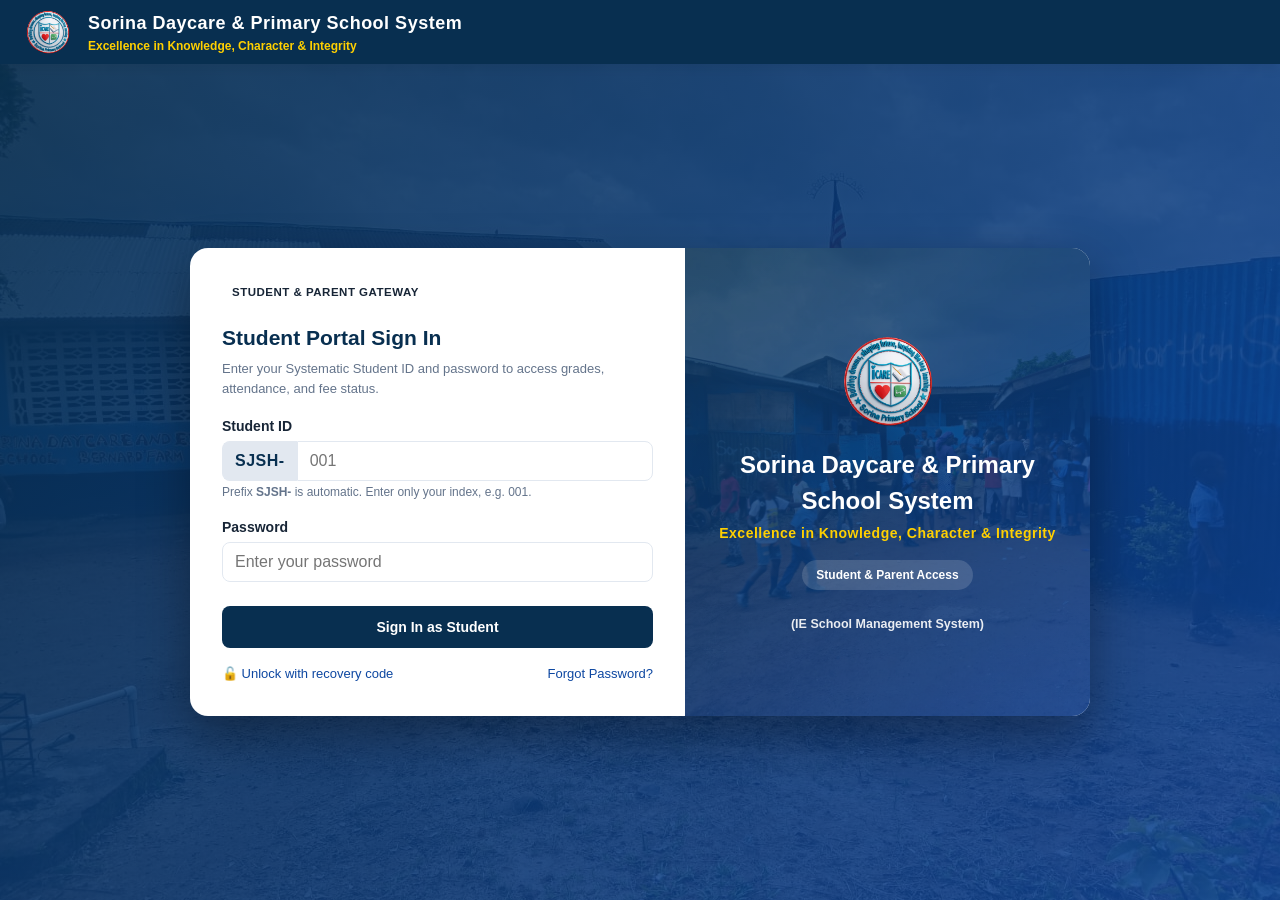
<file: index.html>
<!doctype html>
<html lang="en">
<head>
  <meta charset="utf-8">
  <meta name="viewport" content="width=device-width, initial-scale=1, viewport-fit=cover">
  <title>Student Portal - Sorina Daycare & Primary School System</title>
  <link rel="manifest" href="manifest-student.json">
  <meta name="theme-color" content="#003366">
  <link rel="apple-touch-icon" href="assets/images/school-logo.png">
  <link rel="icon" type="image/png" href="assets/images/school-logo.png">
  <link rel="stylesheet" href="assets/css/tokens.css">
  <link rel="stylesheet" href="assets/css/styles.css">
</head>
<body>

  <!-- Offline Status Bar -->
  <div id="offlineIndicator" class="offline-bar hidden">You are currently offline. Changes are saved locally and will auto-sync when connected.</div>

  <!-- Global Loader Overlay for Every Action -->
  <div id="globalLoader" class="global-loader-overlay hidden">
    <div class="loader-spinner"></div>
    <div class="loader-text">Processing...</div>
  </div>

  <!-- Subtle {Success} Toast -->
  <div id="globalToast" class="global-toast hidden"></div>

  <!-- Site Header -->
  <header id="siteHeader" class="site-header">
    <div class="brand-wrap">
      <img id="headerLogo" src="assets/images/school-logo.png" alt="School Logo" class="brand-logo">
      <div class="brand-text">
        <h1 id="headerSchoolName">Sorina Daycare & Primary School System</h1>
        <div id="headerMotto" class="motto">Excellence in Knowledge, Character &amp; Integrity</div>
      </div>
    </div>
    <div class="header-actions" id="headerActions">
      <!-- Injected post-login -->
    </div>
  </header>

  <!-- Student & Parent Portal (separate from Teacher and Admin portals) -->
  <main id="loginScreen" class="gateway-container">
    <div class="gateway-card">
      
      <!-- Left: Login Form -->
      <div class="gateway-form-pane">
        <div style="display:flex;align-items:center;gap:8px;margin-bottom:16px;"><span class="badge badge-primary" style="font-size:11.5px;letter-spacing:.5px;padding:4px 10px;">STUDENT &amp; PARENT GATEWAY</span></div>

        <!-- Feedback Alert Container -->
        <div id="loginAlert" class="alert alert-danger hidden" role="alert"></div>

        <!-- 1. Student Login Form -->
        <form id="studentLoginForm" class="login-role-form" autocomplete="off" onsubmit="return false;">
          <h2 style="margin: 0 0 6px; color: var(--color-primary); font-size: 21px;">Student Portal Sign In</h2>
          <p style="margin: 0 0 18px; font-size: 13px; color: var(--color-text-muted);">
            Enter your Systematic Student ID and password to access grades, attendance, and fee status.
          </p>

          <div class="form-group">
            <label class="form-label" for="studentLoginId">Student ID</label>
            <div class="id-prefix-group">
              <span class="id-prefix" aria-hidden="true">SJSH-</span>
              <input type="text" id="studentLoginId" class="input-field id-index-input" placeholder="001" inputmode="numeric" maxlength="6" required autocomplete="username" aria-label="Student ID index (after SJSH-)">
            </div>
            <div class="form-hint">Prefix <b>SJSH-</b> is automatic. Enter only your index, e.g. 001.</div>
          </div>

          <div class="form-group">
            <label class="form-label" for="studentLoginPass">Password</label>
            <input type="password" id="studentLoginPass" class="input-field" placeholder="Enter your password" required autocomplete="current-password">
          </div>

          <button type="submit" id="studentLoginBtn" class="btn btn-primary" style="width: 100%; padding: 12px; margin-top: 8px;">
            Sign In as Student
          </button>

          <div style="display: flex; justify-content: space-between; align-items: center; margin-top: 16px; font-size: 13px;">
            <a href="#" class="recovery-code-trigger" style="margin-right:auto;">🔓 Unlock with recovery code</a>
            <a href="#" class="forgot-pass-trigger">Forgot Password?</a>
          </div>
        </form>
      </div>

      <!-- Right: Branded School Panel -->
      <div class="gateway-brand-pane">
        <img id="paneLogo" src="assets/images/school-logo.png" alt="School Crest" class="pane-logo">
        <div class="pane-title" id="paneSchoolName">Sorina Daycare & Primary School System</div>
        <div class="pane-motto" id="paneMotto">Excellence in Knowledge, Character &amp; Integrity</div>
        <div class="pane-badge">Student &amp; Parent Access</div>
        <div style="margin-top: 25px; font-size: 12.5px; opacity: 0.9; z-index: 1; font-weight: 600;">
          (IE School Management System)
        </div>
      </div>

    </div>
  </main>

  <!-- PWA Install Button (Fixed) -->
  <button id="installAppBtn" class="hidden" type="button" aria-label="Install App" style="display: flex; align-items: center; gap: 6px;">
    <img src="assets/icons/download (2).png" style="width: 16px; height: 16px;" alt="">
    <span>Install App</span>
  </button>

  <!-- Role-specific Panel Mount Point (Loaded post-auth) -->
  <div id="appRoot"></div>

  <!-- Modal Container -->
  <div id="modalContainer"></div>


  <!-- Scripts -->
  <script src="assets/js/config.js?v=2.5"></script>
  <script src="assets/js/api.js?v=2.5"></script>
  <script src="assets/js/reportCard.js?v=2.5"></script>
  <script src="assets/js/receipt.js?v=2.6"></script>
  <script src="assets/js/auth.js?v=2.5"></script>
  <script src="assets/js/pwaInstall.js?v=2.5"></script>
  <script src="assets/js/app.js?v=2.5"></script>

</body>
</html>
</file>
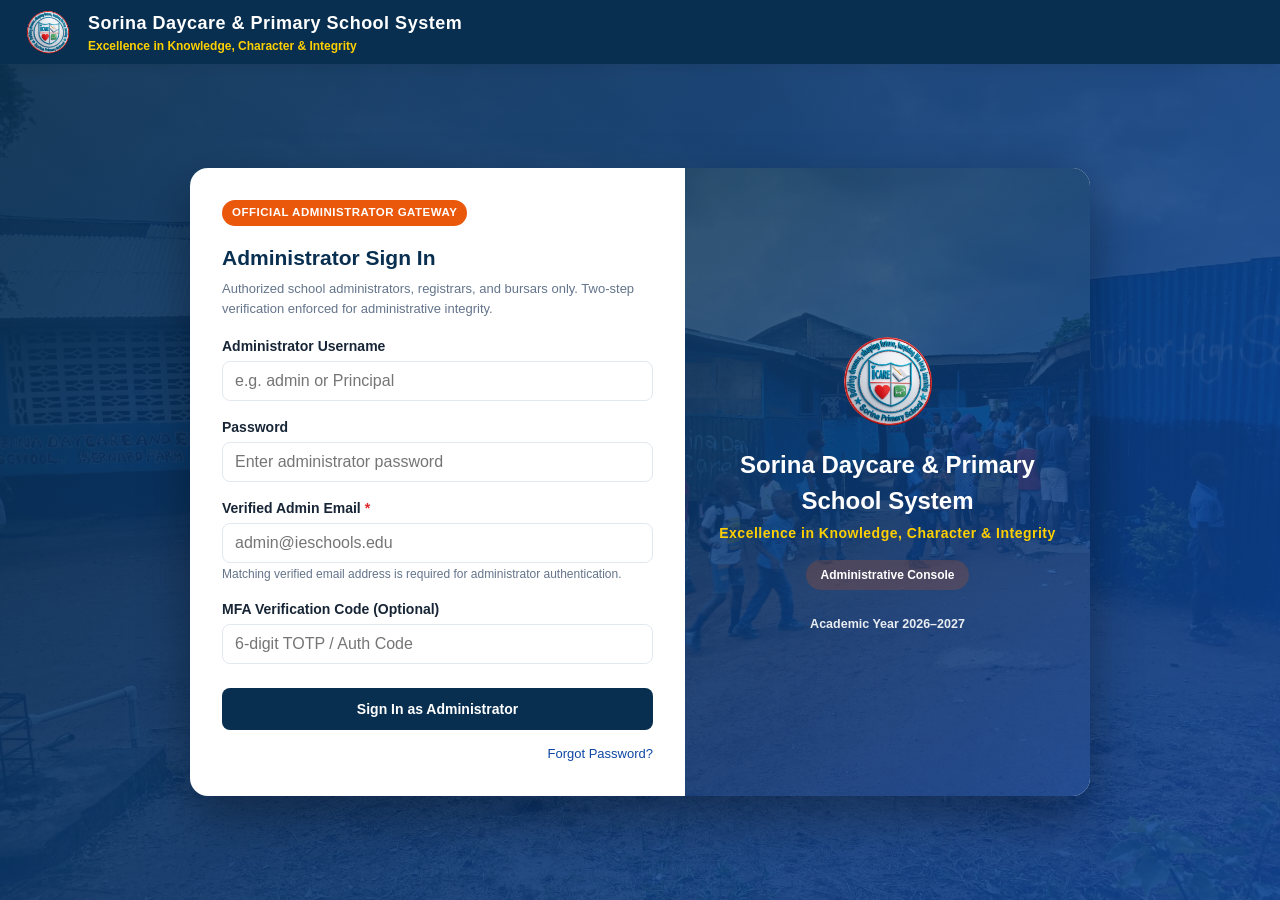
<file: admins/index.html>
<!doctype html>
<html lang="en">
<head>
  <meta charset="utf-8">
  <meta name="robots" content="noindex, nofollow">
  <base href="../">
  <meta name="viewport" content="width=device-width, initial-scale=1, viewport-fit=cover">
  <title>Administrator Sign In - Sorina Daycare & Primary School System</title>
  <link rel="manifest" href="admins/manifest.json">
  <meta name="theme-color" content="#003366">
  <link rel="apple-touch-icon" href="assets/images/school-logo.png">
  <link rel="icon" type="image/png" href="assets/images/school-logo.png">
  <link rel="stylesheet" href="assets/css/tokens.css">
  <link rel="stylesheet" href="assets/css/styles.css">
</head>
<body>

  <!-- Offline Status Bar -->
  <div id="offlineIndicator" class="offline-bar hidden">You are currently offline. Changes are saved locally and will auto-sync when connected.</div>

  <!-- Global Loader Overlay -->
  <div id="globalLoader" class="global-loader-overlay hidden">
    <div class="loader-spinner"></div>
    <div class="loader-text">Communicating with Core System...</div>
  </div>

  <!-- Subtle {Success} Toast -->
  <div id="globalToast" class="global-toast hidden"></div>

  <!-- Site Header -->
  <header id="siteHeader" class="site-header">
    <div class="brand-wrap">
      <img id="headerLogo" src="assets/images/school-logo.png" alt="School Logo" class="brand-logo">
      <div class="brand-text">
        <h1 id="headerSchoolName">Sorina Daycare & Primary School System</h1>
        <div id="headerMotto" class="motto">Excellence in Knowledge, Character &amp; Integrity</div>
      </div>
    </div>
    <div class="header-actions" id="headerActions">
      <!-- Injected post-login -->
    </div>
  </header>

  <!-- Dedicated Administrator Login Screen -->
  <main id="loginScreen" class="gateway-container">
    <div class="gateway-card">
      
      <!-- Left: Admin Login Form -->
      <div class="gateway-form-pane">
        
        <div style="display: flex; align-items: center; gap: 8px; margin-bottom: 16px;">
          <span class="badge badge-warning" style="font-size: 11.5px; letter-spacing: 0.5px; padding: 4px 10px; background: #ea580c; color: #fff;">OFFICIAL ADMINISTRATOR GATEWAY</span>
        </div>

        <!-- Feedback Alert Container -->
        <div id="loginAlert" class="alert alert-danger hidden" role="alert"></div>

        <!-- Admin Form -->
        <form id="adminLoginForm" class="login-role-form" autocomplete="off" onsubmit="return false;">
          <h2 style="margin: 0 0 6px; color: var(--color-primary); font-size: 21px;">Administrator Sign In</h2>
          <p style="margin: 0 0 18px; font-size: 13px; color: var(--color-text-muted);">
            Authorized school administrators, registrars, and bursars only. Two-step verification enforced for administrative integrity.
          </p>

          <div class="form-group">
            <label class="form-label" for="adminLoginUser">Administrator Username</label>
            <input type="text" id="adminLoginUser" class="input-field" placeholder="e.g. admin or Principal" required autocomplete="username">
          </div>

          <div class="form-group">
            <label class="form-label" for="adminLoginPass">Password</label>
            <input type="password" id="adminLoginPass" class="input-field" placeholder="Enter administrator password" required autocomplete="current-password">
          </div>

          <div class="form-group">
            <label class="form-label" for="adminLoginEmail">Verified Admin Email <span style="color: var(--color-danger);">*</span></label>
            <input type="email" id="adminLoginEmail" class="input-field" placeholder="admin@ieschools.edu" required autocomplete="email">
            <div class="form-hint">Matching verified email address is required for administrator authentication.</div>
          </div>

          <div class="form-group">
            <label class="form-label" for="adminLoginMfa">MFA Verification Code (Optional)</label>
            <input type="text" id="adminLoginMfa" class="input-field" placeholder="6-digit TOTP / Auth Code" maxlength="8">
          </div>

          <button type="submit" id="adminLoginBtn" class="btn btn-primary" style="width: 100%; padding: 12px; margin-top: 8px;">
            Sign In as Administrator
          </button>

          <div style="display: flex; justify-content: flex-end; align-items: center; margin-top: 14px; font-size: 13px;">
            <a href="#" class="forgot-pass-trigger">Forgot Password?</a>
          </div>
        </form>
      </div>

      <!-- Right: Branded School Panel -->
      <div class="gateway-brand-pane">
        <img id="paneLogo" src="assets/images/school-logo.png" alt="School Crest" class="pane-logo">
        <div class="pane-title" id="paneSchoolName">Sorina Daycare & Primary School System</div>
        <div class="pane-motto" id="paneMotto">Excellence in Knowledge, Character &amp; Integrity</div>
        <div class="pane-badge" style="background: rgba(234, 88, 12, 0.2); color: #fff; border-color: rgba(255,255,255,0.3);">Administrative Console</div>
        <div style="margin-top: 25px; font-size: 12.5px; opacity: 0.9; z-index: 1; font-weight: 600;">
          Academic Year 2026–2027
        </div>
      </div>

    </div>
  </main>

  <!-- PWA Install Button (Fixed) -->
  <button id="installAppBtn" class="hidden" type="button" aria-label="Install App" style="display: flex; align-items: center; gap: 6px;">
    <img src="assets/icons/download (2).png" style="width: 16px; height: 16px;" alt="">
    <span>Install App</span>
  </button>

  <!-- Role-specific Panel Mount Point (Loaded post-auth) -->
  <div id="appRoot"></div>

  <!-- Modal Container -->
  <div id="modalContainer"></div>

  <!-- Scripts -->
  <script src="assets/js/config.js?v=2.2"></script>
  <script src="assets/js/api.js?v=2.2"></script>
  <script src="assets/js/reportCard.js?v=2.2"></script>
  <script src="assets/js/receipt.js?v=2.6"></script>
  <script src="assets/js/auth.js?v=2.2"></script>
  <script src="assets/js/pwaInstall.js?v=2.2"></script>
  <script src="assets/js/app.js?v=2.2"></script>

</body>
</html>
</file>
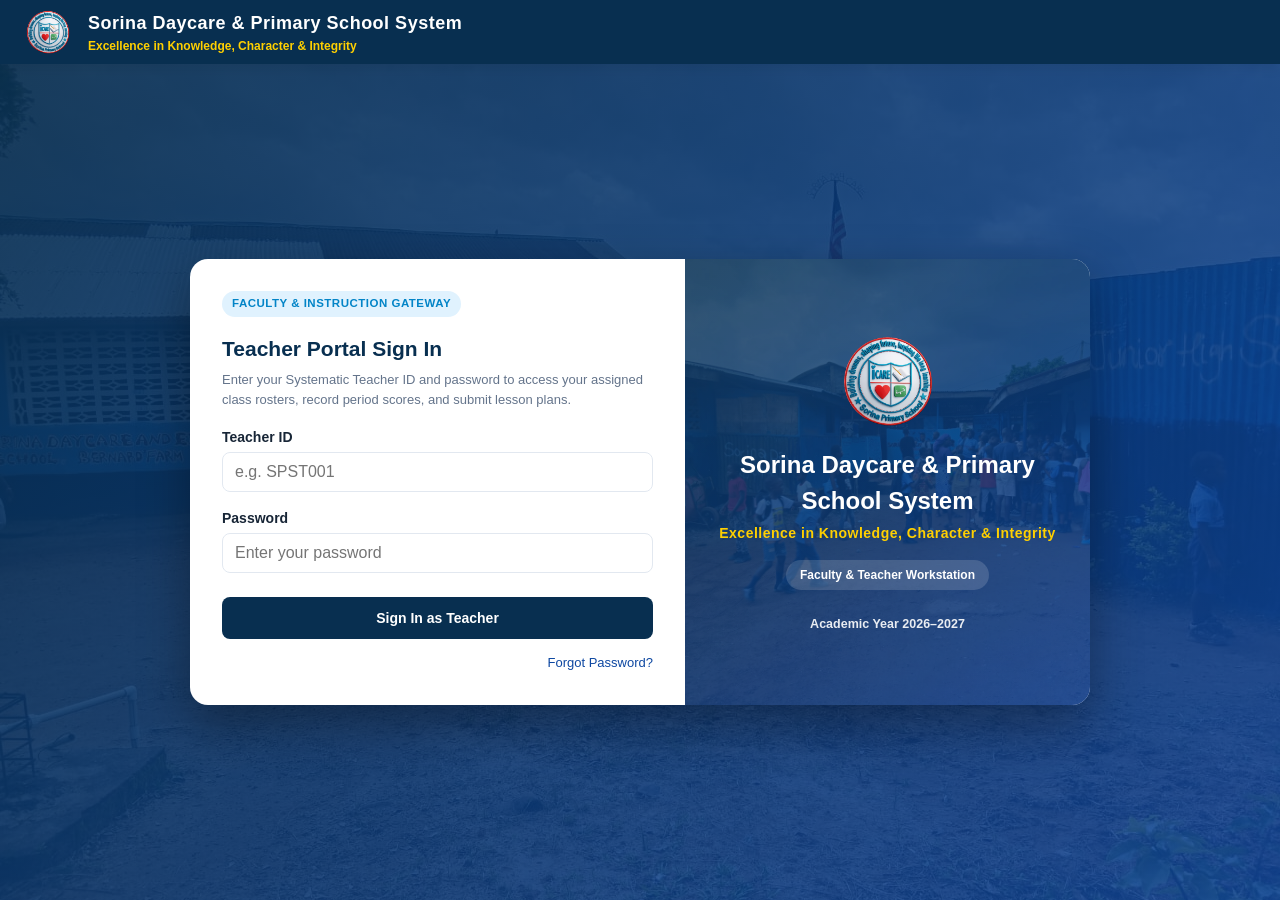
<file: staff/index.html>
<!doctype html>
<html lang="en">
<head>
  <meta charset="utf-8">
  <meta name="robots" content="noindex, nofollow">
  <base href="../">
  <meta name="viewport" content="width=device-width, initial-scale=1, viewport-fit=cover">
  <title>Teacher Portal Sign In - Sorina Daycare & Primary School System</title>
  <link rel="manifest" href="staff/manifest.json">
  <meta name="theme-color" content="#003366">
  <link rel="apple-touch-icon" href="assets/images/school-logo.png">
  <link rel="icon" type="image/png" href="assets/images/school-logo.png">
  <link rel="stylesheet" href="assets/css/tokens.css">
  <link rel="stylesheet" href="assets/css/styles.css">
</head>
<body>

  <!-- Offline Status Bar -->
  <div id="offlineIndicator" class="offline-bar hidden">You are currently offline. Changes are saved locally and will auto-sync when connected.</div>

  <!-- Global Loader Overlay -->
  <div id="globalLoader" class="global-loader-overlay hidden">
    <div class="loader-spinner"></div>
    <div class="loader-text">Communicating with Core System...</div>
  </div>

  <!-- Subtle {Success} Toast -->
  <div id="globalToast" class="global-toast hidden"></div>

  <!-- Site Header -->
  <header id="siteHeader" class="site-header">
    <div class="brand-wrap">
      <img id="headerLogo" src="assets/images/school-logo.png" alt="School Logo" class="brand-logo">
      <div class="brand-text">
        <h1 id="headerSchoolName">Sorina Daycare & Primary School System</h1>
        <div id="headerMotto" class="motto">Excellence in Knowledge, Character &amp; Integrity</div>
      </div>
    </div>
    <div class="header-actions" id="headerActions">
      <!-- Injected post-login -->
    </div>
  </header>

  <!-- Dedicated Teacher Login Screen -->
  <main id="loginScreen" class="gateway-container">
    <div class="gateway-card">
      
      <!-- Left: Teacher Login Form -->
      <div class="gateway-form-pane">
        
        <div style="display: flex; align-items: center; gap: 8px; margin-bottom: 16px;">
          <span class="badge badge-info" style="font-size: 11.5px; letter-spacing: 0.5px; padding: 4px 10px;">FACULTY &amp; INSTRUCTION GATEWAY</span>
        </div>

        <!-- Feedback Alert Container -->
        <div id="loginAlert" class="alert alert-danger hidden" role="alert"></div>

        <!-- Teacher Form -->
        <form id="teacherLoginForm" class="login-role-form" autocomplete="off" onsubmit="return false;">
          <h2 style="margin: 0 0 6px; color: var(--color-primary); font-size: 21px;">Teacher Portal Sign In</h2>
          <p style="margin: 0 0 18px; font-size: 13px; color: var(--color-text-muted);">
            Enter your Systematic Teacher ID and password to access your assigned class rosters, record period scores, and submit lesson plans.
          </p>

          <div class="form-group">
            <label class="form-label" for="teacherLoginId">Teacher ID</label>
            <input type="text" id="teacherLoginId" class="input-field" placeholder="e.g. SPST001" required autocomplete="username">
          </div>

          <div class="form-group">
            <label class="form-label" for="teacherLoginPass">Password</label>
            <input type="password" id="teacherLoginPass" class="input-field" placeholder="Enter your password" required autocomplete="current-password">
          </div>

          <button type="submit" id="teacherLoginBtn" class="btn btn-primary" style="width: 100%; padding: 12px; margin-top: 8px;">
            Sign In as Teacher
          </button>

          <div style="display: flex; justify-content: flex-end; align-items: center; margin-top: 14px; font-size: 13px;">
            <a href="#" class="forgot-pass-trigger">Forgot Password?</a>
          </div>
        </form>
      </div>

      <!-- Right: Branded School Panel -->
      <div class="gateway-brand-pane">
        <img id="paneLogo" src="assets/images/school-logo.png" alt="School Crest" class="pane-logo">
        <div class="pane-title" id="paneSchoolName">Sorina Daycare & Primary School System</div>
        <div class="pane-motto" id="paneMotto">Excellence in Knowledge, Character &amp; Integrity</div>
        <div class="pane-badge">Faculty &amp; Teacher Workstation</div>
        <div style="margin-top: 25px; font-size: 12.5px; opacity: 0.9; z-index: 1; font-weight: 600;">
          Academic Year 2026–2027
        </div>
      </div>

    </div>
  </main>

  <!-- PWA Install Button (Fixed) -->
  <button id="installAppBtn" class="hidden" type="button" aria-label="Install App" style="display: flex; align-items: center; gap: 6px;">
    <img src="assets/icons/download (2).png" style="width: 16px; height: 16px;" alt="">
    <span>Install App</span>
  </button>

  <!-- Role-specific Panel Mount Point (Loaded post-auth) -->
  <div id="appRoot"></div>

  <!-- Modal Container -->
  <div id="modalContainer"></div>

  <!-- Scripts -->
  <script src="assets/js/config.js?v=2.2"></script>
  <script src="assets/js/api.js?v=2.2"></script>
  <script src="assets/js/reportCard.js?v=2.2"></script>
  <script src="assets/js/auth.js?v=2.2"></script>
  <script src="assets/js/pwaInstall.js?v=2.2"></script>
  <script src="assets/js/app.js?v=2.2"></script>

</body>
</html>
</file>
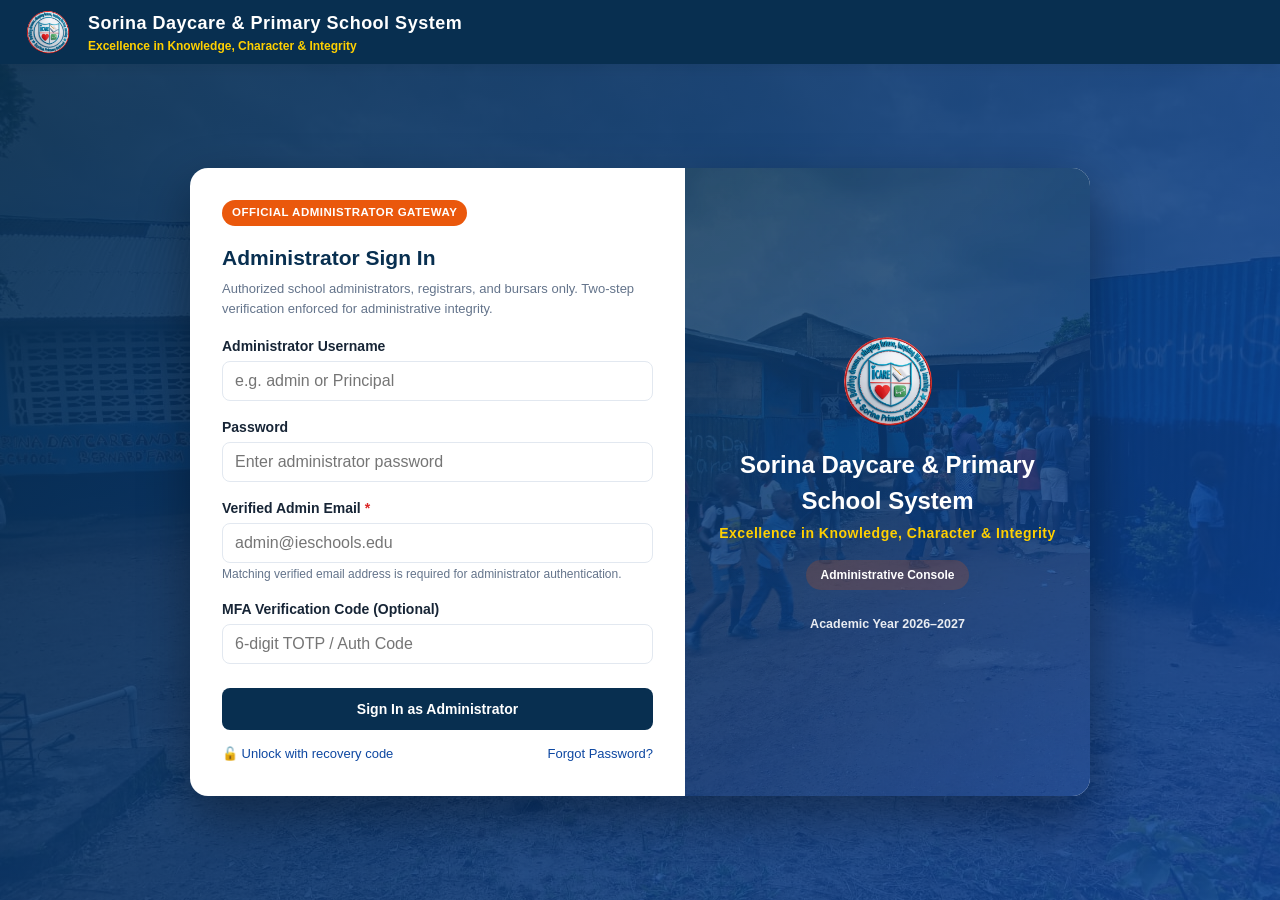
<file: admin-login.html>
<!doctype html>
<html lang="en">
<head>
  <meta charset="utf-8">
  <meta name="viewport" content="width=device-width, initial-scale=1, viewport-fit=cover">
  <title>Administrator Sign In - Sorina Daycare & Primary School System</title>
  <link rel="manifest" href="manifest-admin.json">
  <meta name="apple-mobile-web-app-title" content="Sorina Teacher">
  <meta name="theme-color" content="#003366">
  <link rel="apple-touch-icon" href="assets/images/school-logo.png">
  <link rel="icon" type="image/png" href="assets/images/school-logo.png">
  <link rel="stylesheet" href="assets/css/tokens.css">
  <link rel="stylesheet" href="assets/css/styles.css">
</head>
<body>

  <!-- Offline Status Bar -->
  <div id="offlineIndicator" class="offline-bar hidden">You are currently offline. Changes are saved locally and will auto-sync when connected.</div>

  <!-- Global Loader Overlay -->
  <div id="globalLoader" class="global-loader-overlay hidden">
    <div class="loader-spinner"></div>
    <div class="loader-text">Communicating with Core System...</div>
  </div>

  <!-- Subtle {Success} Toast -->
  <div id="globalToast" class="global-toast hidden"></div>

  <!-- Site Header -->
  <header id="siteHeader" class="site-header">
    <div class="brand-wrap">
      <img id="headerLogo" src="assets/images/school-logo.png" alt="School Logo" class="brand-logo">
      <div class="brand-text">
        <h1 id="headerSchoolName">Sorina Daycare & Primary School System</h1>
        <div id="headerMotto" class="motto">Excellence in Knowledge, Character &amp; Integrity</div>
      </div>
    </div>
    <div class="header-actions" id="headerActions">
      <!-- Injected post-login -->
    </div>
  </header>

  <!-- Dedicated Administrator Login Screen -->
  <main id="loginScreen" class="gateway-container">
    <div class="gateway-card">
      
      <!-- Left: Admin Login Form -->
      <div class="gateway-form-pane">
        
        <div style="display: flex; align-items: center; gap: 8px; margin-bottom: 16px;">
          <span class="badge badge-warning" style="font-size: 11.5px; letter-spacing: 0.5px; padding: 4px 10px; background: #ea580c; color: #fff;">OFFICIAL ADMINISTRATOR GATEWAY</span>
        </div>

        <!-- Feedback Alert Container -->
        <div id="loginAlert" class="alert alert-danger hidden" role="alert"></div>

        <!-- Admin Form -->
        <form id="adminLoginForm" class="login-role-form" autocomplete="off" onsubmit="return false;">
          <h2 style="margin: 0 0 6px; color: var(--color-primary); font-size: 21px;">Administrator Sign In</h2>
          <p style="margin: 0 0 18px; font-size: 13px; color: var(--color-text-muted);">
            Authorized school administrators, registrars, and bursars only. Two-step verification enforced for administrative integrity.
          </p>

          <div class="form-group">
            <label class="form-label" for="adminLoginUser">Administrator Username</label>
            <input type="text" id="adminLoginUser" class="input-field" placeholder="e.g. admin or Principal" required autocomplete="username">
          </div>

          <div class="form-group">
            <label class="form-label" for="adminLoginPass">Password</label>
            <input type="password" id="adminLoginPass" class="input-field" placeholder="Enter administrator password" required autocomplete="current-password">
          </div>

          <div class="form-group">
            <label class="form-label" for="adminLoginEmail">Verified Admin Email <span style="color: var(--color-danger);">*</span></label>
            <input type="email" id="adminLoginEmail" class="input-field" placeholder="admin@ieschools.edu" required autocomplete="email">
            <div class="form-hint">Matching verified email address is required for administrator authentication.</div>
          </div>

          <div class="form-group">
            <label class="form-label" for="adminLoginMfa">MFA Verification Code (Optional)</label>
            <input type="text" id="adminLoginMfa" class="input-field" placeholder="6-digit TOTP / Auth Code" maxlength="8">
          </div>

          <button type="submit" id="adminLoginBtn" class="btn btn-primary" style="width: 100%; padding: 12px; margin-top: 8px;">
            Sign In as Administrator
          </button>

          <div style="display: flex; justify-content: space-between; align-items: center; margin-top: 14px; font-size: 13px;">
            <a href="#" class="recovery-code-trigger" style="margin-right:auto;">🔓 Unlock with recovery code</a>
            <a href="#" class="forgot-pass-trigger">Forgot Password?</a>
          </div>
        </form>
      </div>

      <!-- Right: Branded School Panel -->
      <div class="gateway-brand-pane">
        <img id="paneLogo" src="assets/images/school-logo.png" alt="School Crest" class="pane-logo">
        <div class="pane-title" id="paneSchoolName">Sorina Daycare & Primary School System</div>
        <div class="pane-motto" id="paneMotto">Excellence in Knowledge, Character &amp; Integrity</div>
        <div class="pane-badge" style="background: rgba(234, 88, 12, 0.2); color: #fff; border-color: rgba(255,255,255,0.3);">Administrative Console</div>
        <div style="margin-top: 25px; font-size: 12.5px; opacity: 0.9; z-index: 1; font-weight: 600;">
          Academic Year 2026–2027
        </div>
      </div>

    </div>
  </main>

  <!-- PWA Install Button (Fixed) -->
  <button id="installAppBtn" class="hidden" type="button" aria-label="Install App" style="display: flex; align-items: center; gap: 6px;">
    <img src="assets/icons/download (2).png" style="width: 16px; height: 16px;" alt="">
    <span>Install App</span>
  </button>

  <!-- Role-specific Panel Mount Point (Loaded post-auth) -->
  <div id="appRoot"></div>

  <!-- Modal Container -->
  <div id="modalContainer"></div>

  <!-- Scripts -->
  <script src="assets/js/config.js?v=2.5"></script>
  <script src="assets/js/api.js?v=2.5"></script>
  <script src="assets/js/reportCard.js?v=2.5"></script>
  <script src="assets/js/auth.js?v=2.5"></script>
  <script src="assets/js/pwaInstall.js?v=2.5"></script>
  <script src="assets/js/app.js?v=2.5"></script>

</body>
</html>
</file>
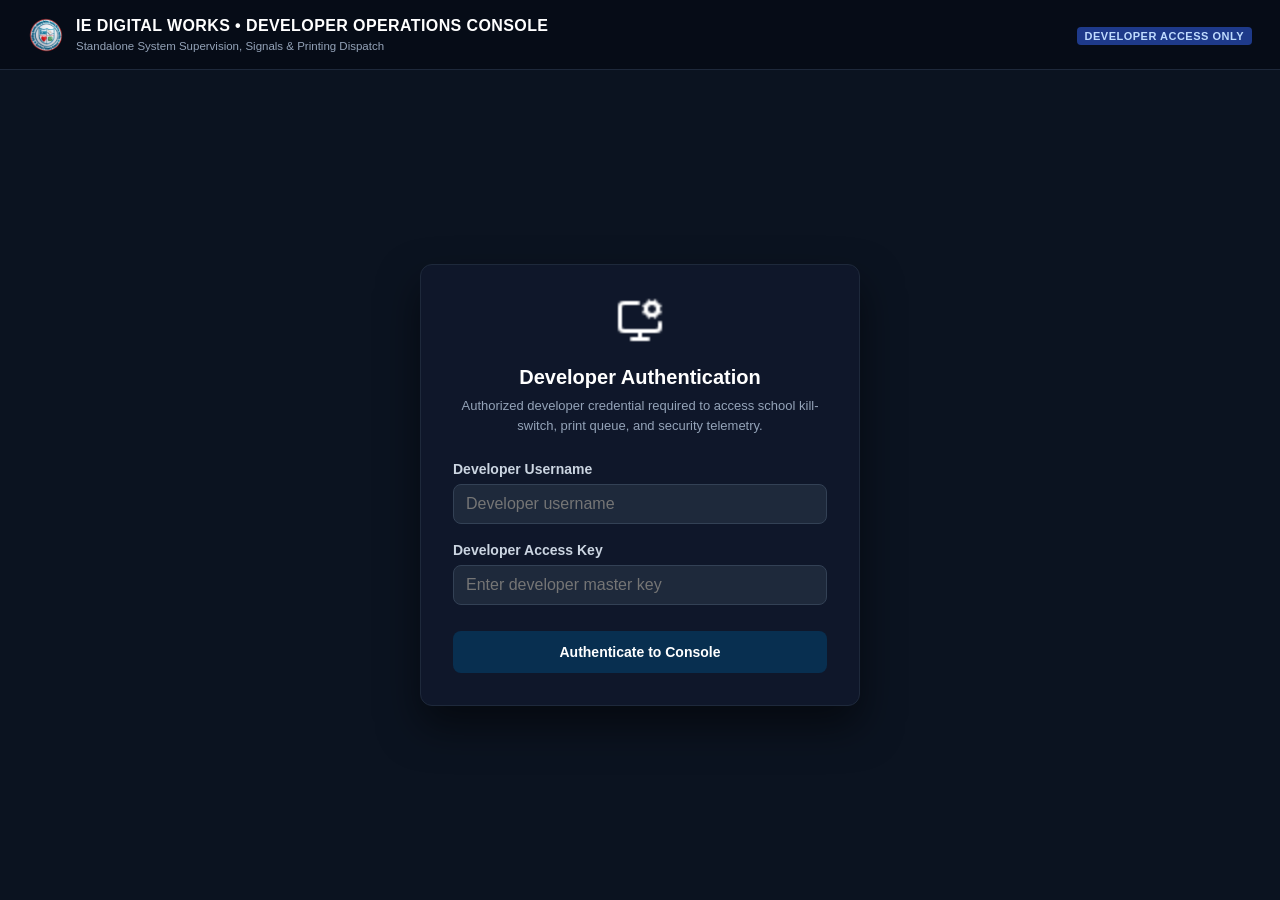
<file: dev-console-316a3f.html>
<!doctype html>
<html lang="en">
<head>
  <meta charset="utf-8">
  <meta name="robots" content="noindex, nofollow">
  <meta name="viewport" content="width=device-width, initial-scale=1, viewport-fit=cover">
  <title>IE Developer Operations Console</title>
  <link rel="icon" type="image/png" href="assets/images/school-logo.png">
  <link rel="stylesheet" href="assets/css/tokens.css">
  <link rel="stylesheet" href="assets/css/styles.css">
  <style>
    body {
      background: #0b1320;
      color: #e2e8f0;
      font-family: var(--font-family-sans);
    }
    .dev-header {
      background: #060c17;
      border-bottom: 1px solid #1e293b;
      padding: 14px 28px;
      display: flex;
      justify-content: space-between;
      align-items: center;
    }
    .dev-badge {
      background: #1e3a8a;
      color: #bfdbfe;
      font-size: 11px;
      font-weight: 800;
      padding: 3px 8px;
      border-radius: 4px;
      letter-spacing: 0.5px;
    }
    .dev-card {
      background: #0f172a;
      border: 1px solid #1e293b;
      border-radius: 8px;
      padding: 20px;
      margin-bottom: 20px;
    }
    .kill-switch-box {
      border: 2px solid;
      border-radius: 8px;
      padding: 20px;
      display: flex;
      justify-content: space-between;
      align-items: center;
      flex-wrap: wrap;
      gap: 14px;
    }
    .kill-switch-box.active {
      border-color: #10b981;
      background: rgba(16, 185, 129, 0.06);
    }
    .kill-switch-box.suspended {
      border-color: #ef4444;
      background: rgba(239, 68, 68, 0.08);
    }
    .signal-item {
      border-bottom: 1px solid #1e293b;
      padding: 12px 0;
      display: flex;
      justify-content: space-between;
      align-items: center;
    }
    .signal-item:last-child {
      border-bottom: none;
    }
  </style>
</head>
<body>

  <!-- Global Loader & Toast -->
  <div id="globalLoader" class="global-loader-overlay hidden">
    <div class="loader-spinner"></div>
    <div class="loader-text">Communicating with Core System...</div>
  </div>
  <div id="globalToast" class="global-toast hidden"></div>

  <!-- Header -->
  <header class="dev-header">
    <div style="display: flex; align-items: center; gap: 12px;">
      <img src="assets/images/school-logo.png" style="width: 36px; height: 36px; object-fit: contain; background: transparent;" alt="">
      <div>
        <div style="font-size: 16px; font-weight: 800; color: #ffffff; letter-spacing: 0.4px;">
          IE DIGITAL WORKS &bull; DEVELOPER OPERATIONS CONSOLE
        </div>
        <div style="font-size: 11.5px; color: #94a3b8;">Standalone System Supervision, Signals &amp; Printing Dispatch</div>
      </div>
    </div>
    <div id="devHeaderActions">
      <span class="dev-badge">DEVELOPER ACCESS ONLY</span>
    </div>
  </header>

  <!-- Login Screen (Separate from Main Portal) -->
  <main id="devLoginView" style="display: flex; align-items: center; justify-content: center; min-height: calc(100vh - 70px); padding: 20px;">
    <div style="width: 100%; max-width: 440px; background: #0f172a; border: 1px solid #1e293b; border-radius: 12px; padding: 32px; box-shadow: 0 20px 40px rgba(0,0,0,0.5);">
      <div style="text-align: center; margin-bottom: 24px;">
        <img src="assets/icons/monitor-cog.png" style="width: 48px; height: 48px; filter: brightness(0) invert(1);" alt="">
        <h2 style="margin: 10px 0 4px; font-size: 20px; color: #ffffff;">Developer Authentication</h2>
        <p style="margin: 0; font-size: 13px; color: #94a3b8;">
          Authorized developer credential required to access school kill-switch, print queue, and security telemetry.
        </p>
      </div>

      <div id="devLoginError" class="alert alert-danger hidden" style="margin-bottom: 16px;"></div>

      <form id="devLoginForm" onsubmit="return false;">
        <div class="form-group">
          <label class="form-label" style="color: #cbd5e1;">Developer Username</label>
          <input type="text" id="devUser" class="input-field" placeholder="Developer username" autocomplete="off" required style="background: #1e293b; color: #fff; border-color: #334155;">
        </div>

        <div class="form-group">
          <label class="form-label" style="color: #cbd5e1;">Developer Access Key</label>
          <input type="password" id="devPass" class="input-field" placeholder="Enter developer master key" required style="background: #1e293b; color: #fff; border-color: #334155;">
        </div>

        <button type="submit" id="devLoginBtn" class="btn btn-primary" style="width: 100%; padding: 12px; margin-top: 10px; font-weight: 700;">
          Authenticate to Console
        </button>
      </form>
    </div>
  </main>

  <!-- Developer Dashboard (Loaded Post-Authentication) -->
  <main id="devDashboardView" class="hidden" style="padding: 24px; max-width: 1200px; margin: 0 auto;">
    
    <!-- Kill-Switch Suspension Banner -->
    <div class="dev-card" style="padding: 0; overflow: hidden;">
      <div id="killSwitchBox" class="kill-switch-box active">
        <div>
          <div style="font-size: 12px; font-weight: 800; letter-spacing: 0.6px; text-transform: uppercase;">
            SYSTEM OPERATION CONTROL (KILL-SWITCH)
          </div>
          <h2 id="killSwitchTitle" style="margin: 4px 0 6px; font-size: 20px; color: #ffffff;">
            School Operations: ACTIVE
          </h2>
          <div id="killSwitchDesc" style="font-size: 13px; color: #94a3b8;">
            Entire school portal is live and accepting student, teacher, and administrator connections.
          </div>
        </div>

        <button type="button" id="toggleKillSwitchBtn" class="btn btn-danger" style="padding: 12px 24px; font-weight: 800; letter-spacing: 0.5px;">
          SUSPEND SCHOOL SYSTEM
        </button>
      </div>
    </div>

    <!-- Navigation Tabs -->
    <div class="nav-tabs" style="border-color: #1e293b; margin-bottom: 20px;">
      <button class="nav-tab-item active" data-tab="signals" style="color: #cbd5e1;">🚨 Security Signals &amp; Forceful Entries</button>
      <button class="nav-tab-item" data-tab="printQueue" style="color: #cbd5e1;">🖨️ Printing Dispatch Queue</button>
      <button class="nav-tab-item" data-tab="messages" style="color: #cbd5e1;">✉️ Admin Direct Messaging</button>
      <button class="nav-tab-item" data-tab="database" style="color: #cbd5e1;">🗄️ Database &amp; Infrastructure</button>
    </div>

    <!-- Tab Container -->
    <div id="devTabContainer"></div>
  </main>

  <!-- Modal Container for Developer Tools -->
  <div id="modalContainer"></div>

  <script src="assets/js/config.js?v=2.2"></script>

  <script src="assets/js/api.js?v=2.2"></script>
  <script src="assets/js/iePortal.js"></script>
</body>
</html>
</file>
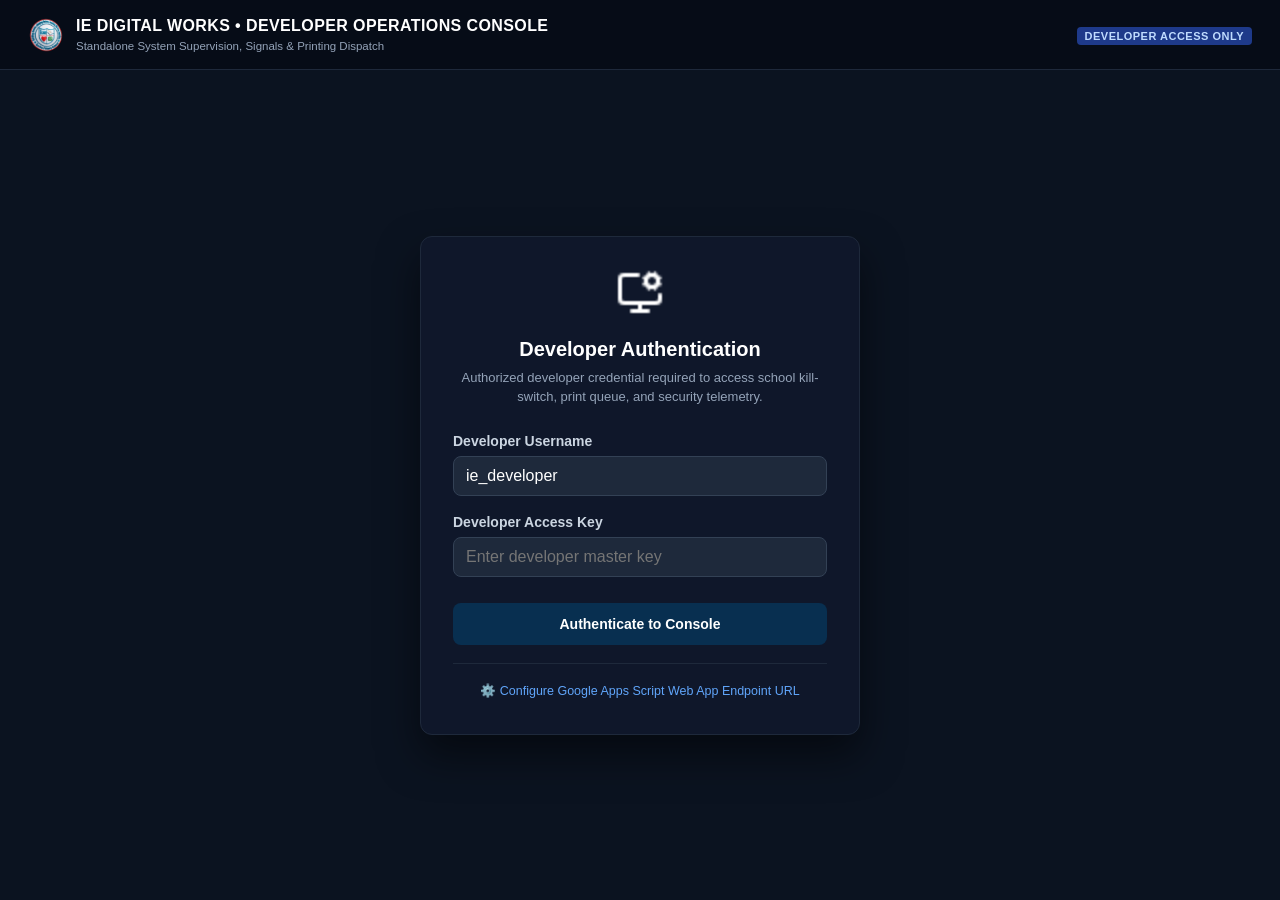
<file: i-e.com.html>
<!doctype html>
<html lang="en">
<head>
  <meta charset="utf-8">
  <meta name="viewport" content="width=device-width, initial-scale=1, viewport-fit=cover">
  <title>IE Developer Operations Console</title>
  <link rel="icon" type="image/png" href="assets/images/school-logo.png">
  <link rel="stylesheet" href="assets/css/tokens.css">
  <link rel="stylesheet" href="assets/css/styles.css">
  <style>
    body {
      background: #0b1320;
      color: #e2e8f0;
      font-family: var(--font-family-sans);
    }
    .dev-header {
      background: #060c17;
      border-bottom: 1px solid #1e293b;
      padding: 14px 28px;
      display: flex;
      justify-content: space-between;
      align-items: center;
    }
    .dev-badge {
      background: #1e3a8a;
      color: #bfdbfe;
      font-size: 11px;
      font-weight: 800;
      padding: 3px 8px;
      border-radius: 4px;
      letter-spacing: 0.5px;
    }
    .dev-card {
      background: #0f172a;
      border: 1px solid #1e293b;
      border-radius: 8px;
      padding: 20px;
      margin-bottom: 20px;
    }
    .kill-switch-box {
      border: 2px solid;
      border-radius: 8px;
      padding: 20px;
      display: flex;
      justify-content: space-between;
      align-items: center;
      flex-wrap: wrap;
      gap: 14px;
    }
    .kill-switch-box.active {
      border-color: #10b981;
      background: rgba(16, 185, 129, 0.06);
    }
    .kill-switch-box.suspended {
      border-color: #ef4444;
      background: rgba(239, 68, 68, 0.08);
    }
    .signal-item {
      border-bottom: 1px solid #1e293b;
      padding: 12px 0;
      display: flex;
      justify-content: space-between;
      align-items: center;
    }
    .signal-item:last-child {
      border-bottom: none;
    }
  </style>
</head>
<body>

  <!-- Global Loader & Toast -->
  <div id="globalLoader" class="global-loader-overlay hidden">
    <div class="loader-spinner"></div>
    <div class="loader-text">Communicating with Core System...</div>
  </div>
  <div id="globalToast" class="global-toast hidden"></div>

  <!-- Header -->
  <header class="dev-header">
    <div style="display: flex; align-items: center; gap: 12px;">
      <img src="assets/images/school-logo.png" style="width: 36px; height: 36px; object-fit: contain; background: transparent;" alt="">
      <div>
        <div style="font-size: 16px; font-weight: 800; color: #ffffff; letter-spacing: 0.4px;">
          IE DIGITAL WORKS &bull; DEVELOPER OPERATIONS CONSOLE
        </div>
        <div style="font-size: 11.5px; color: #94a3b8;">Standalone System Supervision, Signals &amp; Printing Dispatch</div>
      </div>
    </div>
    <div id="devHeaderActions">
      <span class="dev-badge">DEVELOPER ACCESS ONLY</span>
    </div>
  </header>

  <!-- Login Screen (Separate from Main Portal) -->
  <main id="devLoginView" style="display: flex; align-items: center; justify-content: center; min-height: calc(100vh - 70px); padding: 20px;">
    <div style="width: 100%; max-width: 440px; background: #0f172a; border: 1px solid #1e293b; border-radius: 12px; padding: 32px; box-shadow: 0 20px 40px rgba(0,0,0,0.5);">
      <div style="text-align: center; margin-bottom: 24px;">
        <img src="assets/icons/monitor-cog.png" style="width: 48px; height: 48px; filter: brightness(0) invert(1);" alt="">
        <h2 style="margin: 10px 0 4px; font-size: 20px; color: #ffffff;">Developer Authentication</h2>
        <p style="margin: 0; font-size: 13px; color: #94a3b8;">
          Authorized developer credential required to access school kill-switch, print queue, and security telemetry.
        </p>
      </div>

      <div id="devLoginError" class="alert alert-danger hidden" style="margin-bottom: 16px;"></div>

      <form id="devLoginForm" onsubmit="return false;">
        <div class="form-group">
          <label class="form-label" style="color: #cbd5e1;">Developer Username</label>
          <input type="text" id="devUser" class="input-field" value="ie_developer" required style="background: #1e293b; color: #fff; border-color: #334155;">
        </div>

        <div class="form-group">
          <label class="form-label" style="color: #cbd5e1;">Developer Access Key</label>
          <input type="password" id="devPass" class="input-field" placeholder="Enter developer master key" required style="background: #1e293b; color: #fff; border-color: #334155;">
        </div>

        <button type="submit" id="devLoginBtn" class="btn btn-primary" style="width: 100%; padding: 12px; margin-top: 10px; font-weight: 700;">
          Authenticate to Console
        </button>

        <div style="margin-top: 18px; padding-top: 14px; border-top: 1px solid #1e293b; text-align: center;">
          <a href="#" id="devPreLoginEndpointBtn" style="color: #60a5fa; font-size: 12.5px; text-decoration: none; display: inline-flex; align-items: center; gap: 6px;">
            ⚙️ Configure Google Apps Script Web App Endpoint URL
          </a>
        </div>
      </form>
    </div>
  </main>

  <!-- Developer Dashboard (Loaded Post-Authentication) -->
  <main id="devDashboardView" class="hidden" style="padding: 24px; max-width: 1200px; margin: 0 auto;">
    
    <!-- Kill-Switch Suspension Banner -->
    <div class="dev-card" style="padding: 0; overflow: hidden;">
      <div id="killSwitchBox" class="kill-switch-box active">
        <div>
          <div style="font-size: 12px; font-weight: 800; letter-spacing: 0.6px; text-transform: uppercase;">
            SYSTEM OPERATION CONTROL (KILL-SWITCH)
          </div>
          <h2 id="killSwitchTitle" style="margin: 4px 0 6px; font-size: 20px; color: #ffffff;">
            School Operations: ACTIVE
          </h2>
          <div id="killSwitchDesc" style="font-size: 13px; color: #94a3b8;">
            Entire school portal is live and accepting student, teacher, and administrator connections.
          </div>
        </div>

        <button type="button" id="toggleKillSwitchBtn" class="btn btn-danger" style="padding: 12px 24px; font-weight: 800; letter-spacing: 0.5px;">
          SUSPEND SCHOOL SYSTEM
        </button>
      </div>
    </div>

    <!-- Navigation Tabs -->
    <div class="nav-tabs" style="border-color: #1e293b; margin-bottom: 20px;">
      <button class="nav-tab-item active" data-tab="signals" style="color: #cbd5e1;">🚨 Security Signals &amp; Forceful Entries</button>
      <button class="nav-tab-item" data-tab="printQueue" style="color: #cbd5e1;">🖨️ Printing Dispatch Queue</button>
      <button class="nav-tab-item" data-tab="messages" style="color: #cbd5e1;">✉️ Admin Direct Messaging</button>
      <button class="nav-tab-item" data-tab="securedInbox" style="color: #cbd5e1;">🔐 Secured Inbox</button>
      <button class="nav-tab-item" data-tab="database" style="color: #cbd5e1;">🗄️ Database &amp; Infrastructure</button>
    </div>

    <!-- Tab Container -->
    <div id="devTabContainer"></div>
  </main>

  <!-- Modal Container for Developer Tools -->
  <div id="modalContainer"></div>

  <script src="assets/js/config.js?v=2.5"></script>
  <script src="assets/js/api.js"></script>
  <script src="assets/js/iePortal.js"></script>
</body>
</html>
</file>
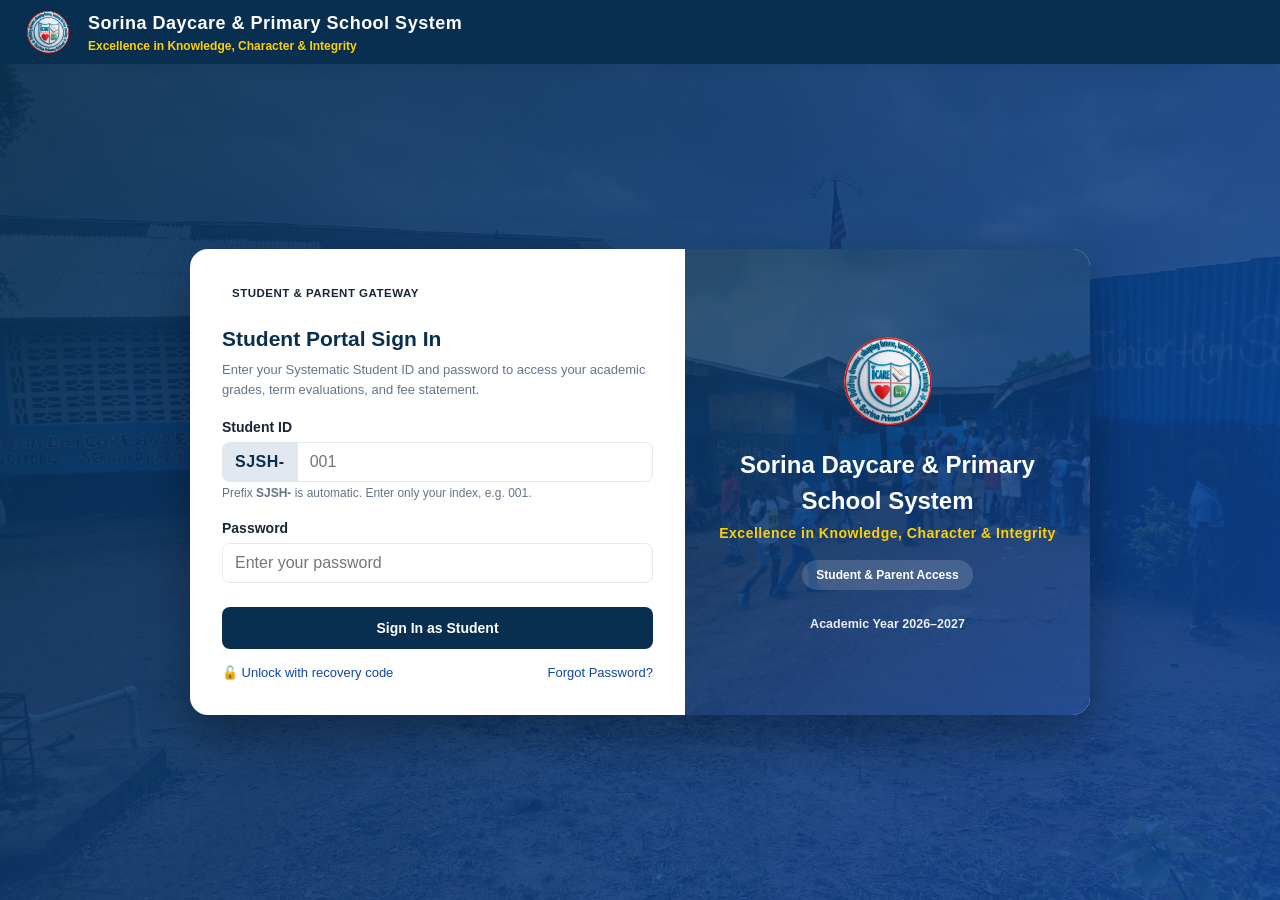
<file: student-login.html>
<!doctype html>
<html lang="en">
<head>
  <meta charset="utf-8">
  <meta name="viewport" content="width=device-width, initial-scale=1, viewport-fit=cover">
  <title>Student Portal Sign In - Sorina Daycare & Primary School System</title>
  <meta name="apple-mobile-web-app-title" content="Sorina Teacher">
  <meta name="theme-color" content="#003366">
  <link rel="apple-touch-icon" href="assets/images/school-logo.png">
  <link rel="icon" type="image/png" href="assets/images/school-logo.png">
  <link rel="stylesheet" href="assets/css/tokens.css">
  <link rel="stylesheet" href="assets/css/styles.css">
</head>
<body>

  <!-- Offline Status Bar -->
  <div id="offlineIndicator" class="offline-bar hidden">You are currently offline. Changes are saved locally and will auto-sync when connected.</div>

  <!-- Global Loader Overlay -->
  <div id="globalLoader" class="global-loader-overlay hidden">
    <div class="loader-spinner"></div>
    <div class="loader-text">Communicating with Core System...</div>
  </div>

  <!-- Subtle {Success} Toast -->
  <div id="globalToast" class="global-toast hidden"></div>

  <!-- Site Header -->
  <header id="siteHeader" class="site-header">
    <div class="brand-wrap">
      <img id="headerLogo" src="assets/images/school-logo.png" alt="School Logo" class="brand-logo">
      <div class="brand-text">
        <h1 id="headerSchoolName">Sorina Daycare & Primary School System</h1>
        <div id="headerMotto" class="motto">Excellence in Knowledge, Character &amp; Integrity</div>
      </div>
    </div>
    <div class="header-actions" id="headerActions">
      <!-- Injected post-login -->
    </div>
  </header>

  <!-- Dedicated Student Login Screen -->
  <main id="loginScreen" class="gateway-container">
    <div class="gateway-card">
      
      <!-- Left: Student Login Form -->
      <div class="gateway-form-pane">
        
        <div style="display: flex; align-items: center; gap: 8px; margin-bottom: 16px;">
          <span class="badge badge-primary" style="font-size: 11.5px; letter-spacing: 0.5px; padding: 4px 10px;">STUDENT &amp; PARENT GATEWAY</span>
        </div>

        <!-- Feedback Alert Container -->
        <div id="loginAlert" class="alert alert-danger hidden" role="alert"></div>

        <!-- Student Form -->
        <form id="studentLoginForm" class="login-role-form" autocomplete="off" onsubmit="return false;">
          <h2 style="margin: 0 0 6px; color: var(--color-primary); font-size: 21px;">Student Portal Sign In</h2>
          <p style="margin: 0 0 18px; font-size: 13px; color: var(--color-text-muted);">
            Enter your Systematic Student ID and password to access your academic grades, term evaluations, and fee statement.
          </p>

          <div class="form-group">
            <label class="form-label" for="studentLoginId">Student ID</label>
            <div class="id-prefix-group">
              <span class="id-prefix" aria-hidden="true">SJSH-</span>
              <input type="text" id="studentLoginId" class="input-field id-index-input" placeholder="001" inputmode="numeric" maxlength="6" required autocomplete="username" aria-label="Student ID index (after SJSH-)">
            </div>
            <div class="form-hint">Prefix <b>SJSH-</b> is automatic. Enter only your index, e.g. 001.</div>
          </div>

          <div class="form-group">
            <label class="form-label" for="studentLoginPass">Password</label>
            <input type="password" id="studentLoginPass" class="input-field" placeholder="Enter your password" required autocomplete="current-password">
          </div>

          <button type="submit" id="studentLoginBtn" class="btn btn-primary" style="width: 100%; padding: 12px; margin-top: 8px;">
            Sign In as Student
          </button>

          <div style="display: flex; justify-content: space-between; align-items: center; margin-top: 14px; font-size: 13px;">
            <a href="#" class="recovery-code-trigger" style="margin-right:auto;">🔓 Unlock with recovery code</a>
            <a href="#" class="forgot-pass-trigger">Forgot Password?</a>
          </div>
        </form>
      </div>

      <!-- Right: Branded School Panel -->
      <div class="gateway-brand-pane">
        <img id="paneLogo" src="assets/images/school-logo.png" alt="School Crest" class="pane-logo">
        <div class="pane-title" id="paneSchoolName">Sorina Daycare & Primary School System</div>
        <div class="pane-motto" id="paneMotto">Excellence in Knowledge, Character &amp; Integrity</div>
        <div class="pane-badge">Student &amp; Parent Access</div>
        <div style="margin-top: 25px; font-size: 12.5px; opacity: 0.9; z-index: 1; font-weight: 600;">
          Academic Year 2026–2027
        </div>
      </div>

    </div>
  </main>

  <!-- PWA Install Button (Fixed) -->
  <button id="installAppBtn" class="hidden" type="button" aria-label="Install App" style="display: flex; align-items: center; gap: 6px;">
    <img src="assets/icons/download (2).png" style="width: 16px; height: 16px;" alt="">
    <span>Install App</span>
  </button>

  <!-- Role-specific Panel Mount Point (Loaded post-auth) -->
  <div id="appRoot"></div>

  <!-- Modal Container -->
  <div id="modalContainer"></div>

  <!-- Scripts -->
  <script src="assets/js/config.js?v=2.5"></script>
  <script src="assets/js/api.js?v=2.5"></script>
  <script src="assets/js/reportCard.js?v=2.5"></script>
  <script src="assets/js/auth.js?v=2.5"></script>
  <script src="assets/js/pwaInstall.js?v=2.5"></script>
  <script src="assets/js/app.js?v=2.5"></script>

</body>
</html>
</file>
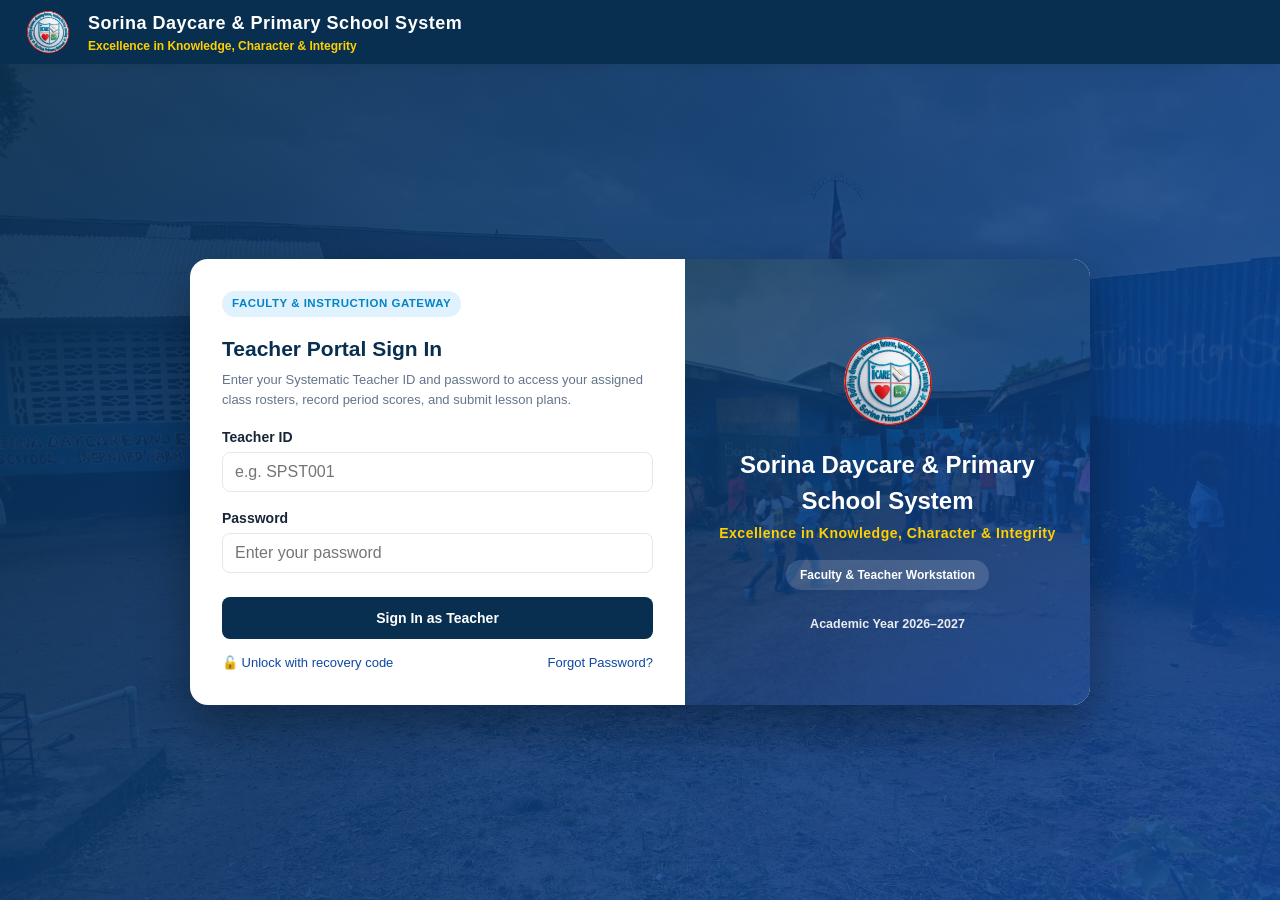
<file: teacher-login.html>
<!doctype html>
<html lang="en">
<head>
  <meta charset="utf-8">
  <meta name="viewport" content="width=device-width, initial-scale=1, viewport-fit=cover">
  <title>Teacher Portal Sign In - Sorina Daycare & Primary School System</title>
  <link rel="manifest" href="manifest-teacher.json">
  <meta name="apple-mobile-web-app-title" content="Sorina Teacher">
  <meta name="theme-color" content="#003366">
  <link rel="apple-touch-icon" href="assets/images/school-logo.png">
  <link rel="icon" type="image/png" href="assets/images/school-logo.png">
  <link rel="stylesheet" href="assets/css/tokens.css">
  <link rel="stylesheet" href="assets/css/styles.css">
</head>
<body>

  <!-- Offline Status Bar -->
  <div id="offlineIndicator" class="offline-bar hidden">You are currently offline. Changes are saved locally and will auto-sync when connected.</div>

  <!-- Global Loader Overlay -->
  <div id="globalLoader" class="global-loader-overlay hidden">
    <div class="loader-spinner"></div>
    <div class="loader-text">Communicating with Core System...</div>
  </div>

  <!-- Subtle {Success} Toast -->
  <div id="globalToast" class="global-toast hidden"></div>

  <!-- Site Header -->
  <header id="siteHeader" class="site-header">
    <div class="brand-wrap">
      <img id="headerLogo" src="assets/images/school-logo.png" alt="School Logo" class="brand-logo">
      <div class="brand-text">
        <h1 id="headerSchoolName">Sorina Daycare & Primary School System</h1>
        <div id="headerMotto" class="motto">Excellence in Knowledge, Character &amp; Integrity</div>
      </div>
    </div>
    <div class="header-actions" id="headerActions">
      <!-- Injected post-login -->
    </div>
  </header>

  <!-- Dedicated Teacher Login Screen -->
  <main id="loginScreen" class="gateway-container">
    <div class="gateway-card">
      
      <!-- Left: Teacher Login Form -->
      <div class="gateway-form-pane">
        
        <div style="display: flex; align-items: center; gap: 8px; margin-bottom: 16px;">
          <span class="badge badge-info" style="font-size: 11.5px; letter-spacing: 0.5px; padding: 4px 10px;">FACULTY &amp; INSTRUCTION GATEWAY</span>
        </div>

        <!-- Feedback Alert Container -->
        <div id="loginAlert" class="alert alert-danger hidden" role="alert"></div>

        <!-- Teacher Form -->
        <form id="teacherLoginForm" class="login-role-form" autocomplete="off" onsubmit="return false;">
          <h2 style="margin: 0 0 6px; color: var(--color-primary); font-size: 21px;">Teacher Portal Sign In</h2>
          <p style="margin: 0 0 18px; font-size: 13px; color: var(--color-text-muted);">
            Enter your Systematic Teacher ID and password to access your assigned class rosters, record period scores, and submit lesson plans.
          </p>

          <div class="form-group">
            <label class="form-label" for="teacherLoginId">Teacher ID</label>
            <input type="text" id="teacherLoginId" class="input-field" placeholder="e.g. SPST001" required autocomplete="username">
          </div>

          <div class="form-group">
            <label class="form-label" for="teacherLoginPass">Password</label>
            <input type="password" id="teacherLoginPass" class="input-field" placeholder="Enter your password" required autocomplete="current-password">
          </div>

          <button type="submit" id="teacherLoginBtn" class="btn btn-primary" style="width: 100%; padding: 12px; margin-top: 8px;">
            Sign In as Teacher
          </button>

          <div style="display: flex; justify-content: space-between; align-items: center; margin-top: 14px; font-size: 13px;">
            <a href="#" class="recovery-code-trigger" style="margin-right:auto;">🔓 Unlock with recovery code</a>
            <a href="#" class="forgot-pass-trigger">Forgot Password?</a>
          </div>
        </form>
      </div>

      <!-- Right: Branded School Panel -->
      <div class="gateway-brand-pane">
        <img id="paneLogo" src="assets/images/school-logo.png" alt="School Crest" class="pane-logo">
        <div class="pane-title" id="paneSchoolName">Sorina Daycare & Primary School System</div>
        <div class="pane-motto" id="paneMotto">Excellence in Knowledge, Character &amp; Integrity</div>
        <div class="pane-badge">Faculty &amp; Teacher Workstation</div>
        <div style="margin-top: 25px; font-size: 12.5px; opacity: 0.9; z-index: 1; font-weight: 600;">
          Academic Year 2026–2027
        </div>
      </div>

    </div>
  </main>

  <!-- PWA Install Button (Fixed) -->
  <button id="installAppBtn" class="hidden" type="button" aria-label="Install App" style="display: flex; align-items: center; gap: 6px;">
    <img src="assets/icons/download (2).png" style="width: 16px; height: 16px;" alt="">
    <span>Install App</span>
  </button>

  <!-- Role-specific Panel Mount Point (Loaded post-auth) -->
  <div id="appRoot"></div>

  <!-- Modal Container -->
  <div id="modalContainer"></div>

  <!-- Scripts -->
  <script src="assets/js/config.js?v=2.5"></script>
  <script src="assets/js/api.js?v=2.5"></script>
  <script src="assets/js/reportCard.js?v=2.5"></script>
  <script src="assets/js/auth.js?v=2.5"></script>
  <script src="assets/js/pwaInstall.js?v=2.5"></script>
  <script src="assets/js/app.js?v=2.5"></script>

</body>
</html>
</file>
<file: assets/css/tokens.css>
/**
 * tokens.css
 * -----------------------------------------------------------------------
 * Design-token layer (Section 7).
 * Branding per school is a config change here or dynamically at runtime.
 * -----------------------------------------------------------------------
 */

:root {
  /* Brand colors (School-configurable) */
  --color-primary: #082f50;
  --color-primary-dark: #051d32;
  --color-primary-light: #124d7f;
  --color-secondary: #0d47a1;
  --color-accent: #ffd000;
  --color-accent-hover: #e5bb00;

  /* Surfaces & Canvas */
  --color-background: #f3f6fa;
  --color-surface: #ffffff;
  --color-surface-hover: #f8fafc;
  --color-card-header: #f8fafc;

  /* Text & Content */
  --color-text: #172536;
  --color-text-light: #ffffff;
  --color-text-muted: #64748b;
  --color-text-dim: #94a3b8;

  /* Borders & Dividers */
  --color-border: #e2e8f0;
  --color-border-dark: #cbd5e1;

  /* Status Colors */
  --color-success: #15803d;
  --color-success-bg: #dcfce7;
  --color-warning: #b45309;
  --color-warning-bg: #fef3c7;
  --color-danger: #dc2626;
  --color-danger-bg: #fee2e2;
  --color-info: #0284c7;
  --color-info-bg: #e0f2fe;

  /* Typography */
  --font-family-sans: -apple-system, BlinkMacSystemFont, "Segoe UI", Roboto, Helvetica, Arial, sans-serif;
  --font-size-xs: 0.75rem;     /* 12px */
  --font-size-sm: 0.875rem;    /* 14px */
  --font-size-base: 1rem;      /* 16px */
  --font-size-lg: 1.125rem;    /* 18px */
  --font-size-xl: 1.25rem;     /* 20px */
  --font-size-2xl: 1.5rem;     /* 24px */
  --font-size-3xl: 1.875rem;   /* 30px */

  /* Spacing Scale */
  --space-2xs: 2px;
  --space-xs: 4px;
  --space-sm: 8px;
  --space-md: 16px;
  --space-lg: 24px;
  --space-xl: 32px;
  --space-2xl: 48px;

  /* Border Radius */
  --radius-xs: 4px;
  --radius-sm: 8px;
  --radius-md: 12px;
  --radius-lg: 18px;
  --radius-pill: 9999px;

  /* Shadows */
  --shadow-sm: 0 1px 3px rgba(0, 0, 0, 0.08);
  --shadow-md: 0 4px 12px rgba(0, 0, 0, 0.08);
  --shadow-lg: 0 10px 25px rgba(0, 0, 0, 0.1);
  --shadow-card: 0 6px 20px rgba(0, 0, 0, 0.06);

  /* Transitions */
  --transition-fast: 0.15s ease;
  --transition-normal: 0.25s ease;
}

/* Dark mode token overrides */
:root[data-theme="dark"] {
  --color-background: #0b131f;
  --color-surface: #142033;
  --color-surface-hover: #1b2a42;
  --color-card-header: #101a2b;
  --color-text: #f1f5f9;
  --color-text-muted: #94a3b8;
  --color-text-dim: #64748b;
  --color-border: #1e293b;
  --color-border-dark: #334155;
  --shadow-card: 0 6px 20px rgba(0, 0, 0, 0.35);
}
</file>
<file: assets/css/styles.css>
/**
 * styles.css
 * -----------------------------------------------------------------------
 * Core application styling using CSS design tokens.
 * Mobile-first, fully responsive, accessible, with print stylesheet for report cards.
 * -----------------------------------------------------------------------
 */

/* ==========================================================================
   1. RESET & BASE
   ========================================================================== */
*, *::before, *::after {
  box-sizing: border-box;
}

body {
  margin: 0;
  padding: 0;
  background-color: var(--color-background);
  color: var(--color-text);
  font-family: var(--font-family-sans);
  font-size: var(--font-size-base);
  line-height: 1.5;
  -webkit-font-smoothing: antialiased;
  min-height: 100vh;
  display: flex;
  flex-direction: column;
}

a {
  color: var(--color-secondary);
  text-decoration: none;
  transition: color var(--transition-fast);
}

a:hover {
  text-decoration: underline;
}

button, input, select, textarea {
  font-family: inherit;
  font-size: inherit;
}

/* Accessibility Focus States */
button:focus-visible, input:focus-visible, select:focus-visible, textarea:focus-visible, a:focus-visible {
  outline: 3px solid var(--color-accent);
  outline-offset: 2px;
}

/* Utilities */
.hidden { display: none !important; }
.sr-only {
  position: absolute;
  width: 1px;
  height: 1px;
  padding: 0;
  margin: -1px;
  overflow: hidden;
  clip: rect(0, 0, 0, 0);
  border: 0;
}

/* ==========================================================================
   2. HEADER & BRANDING
   ========================================================================== */
.site-header {
  background-color: var(--color-primary);
  color: #ffffff;
  padding: var(--space-sm) var(--space-lg);
  display: flex;
  justify-content: space-between;
  align-items: center;
  box-shadow: var(--shadow-md);
  position: sticky;
  top: 0;
  z-index: 100;
}

.brand-wrap {
  display: flex;
  align-items: center;
  gap: var(--space-md);
}

.brand-logo {
  width: 48px;
  height: 48px;
  object-fit: contain;
  background: transparent !important;
  border-radius: var(--radius-sm);
  padding: 0;
  box-shadow: none;
}

.brand-text h1 {
  margin: 0;
  font-size: var(--font-size-lg);
  font-weight: 700;
  letter-spacing: 0.5px;
  color: #ffffff;
}

.brand-text .motto {
  margin: 0;
  font-size: var(--font-size-xs);
  color: var(--color-accent);
  font-weight: 600;
}

.header-actions {
  display: flex;
  align-items: center;
  gap: var(--space-sm);
}

.user-badge {
  display: flex;
  align-items: center;
  gap: var(--space-xs);
  background: rgba(255, 255, 255, 0.12);
  padding: 4px 12px;
  border-radius: var(--radius-pill);
  font-size: var(--font-size-sm);
  color: #ffffff;
}

/* Mobile Header Responsive Rule: prevent jammed content and scattering */
@media (max-width: 768px) {
  .site-header {
    padding: 8px 12px !important;
    gap: 8px !important;
    min-height: 48px !important;
  }
  .brand-wrap {
    gap: 8px !important;
    flex: 1 1 auto !important;
    min-width: 0 !important;
    max-width: calc(100% - 100px) !important;
    overflow: hidden !important;
  }
  .brand-logo {
    width: 32px !important;
    height: 32px !important;
    flex-shrink: 0 !important;
  }
  .brand-text {
    min-width: 0 !important;
    overflow: hidden !important;
  }
  .brand-text h1 {
    font-size: 13px !important;
    line-height: 1.2 !important;
    white-space: nowrap !important;
    overflow: hidden !important;
    text-overflow: ellipsis !important;
    margin: 0 !important;
  }
  #headerMotto, .brand-text .motto {
    display: none !important;
  }
  .header-actions {
    flex-shrink: 0 !important;
    gap: 4px !important;
  }
  .header-actions #signOutBtn {
    display: none !important;
  }
  .header-actions .user-badge {
    font-size: 11px !important;
    padding: 3px 8px !important;
    max-width: 120px !important;
    white-space: nowrap !important;
    overflow: hidden !important;
    text-overflow: ellipsis !important;
    gap: 4px !important;
  }
  .header-actions .user-badge span {
    display: none !important;
  }
}

/* ==========================================================================
   3. BUTTONS & INPUTS
   ========================================================================== */
.btn {
  display: inline-flex;
  align-items: center;
  justify-content: center;
  gap: var(--space-xs);
  padding: 9px 16px;
  border-radius: var(--radius-sm);
  border: 1px solid transparent;
  font-weight: 600;
  font-size: var(--font-size-sm);
  cursor: pointer;
  transition: all var(--transition-fast);
  white-space: nowrap;
}

.btn-primary {
  background-color: var(--color-primary);
  color: #ffffff;
}
.btn-primary:hover {
  background-color: var(--color-primary-light);
  transform: translateY(-1px);
}

.btn-secondary {
  background-color: var(--color-secondary);
  color: #ffffff;
}
.btn-secondary:hover {
  background-color: #0b3c8a;
}

.btn-accent {
  background-color: var(--color-accent);
  color: var(--color-primary);
}
.btn-accent:hover {
  background-color: var(--color-accent-hover);
}

.btn-light {
  background-color: var(--color-surface);
  color: var(--color-text);
  border-color: var(--color-border);
}
.btn-light:hover {
  background-color: var(--color-surface-hover);
}

.btn-danger {
  background-color: var(--color-danger);
  color: #ffffff;
}
.btn-danger:hover {
  background-color: #b91c1c;
}

.btn-sm {
  padding: 5px 10px;
  font-size: var(--font-size-xs);
  border-radius: var(--radius-xs);
}

.btn:disabled {
  opacity: 0.6;
  cursor: not-allowed;
  transform: none !important;
}

.input-field, .select-field, .textarea-field {
  width: 100%;
  padding: 10px 12px;
  border: 1px solid var(--color-border);
  border-radius: var(--radius-sm);
  background-color: var(--color-surface);
  color: var(--color-text);
  transition: border-color var(--transition-fast), box-shadow var(--transition-fast);
}

.input-field:focus, .select-field:focus, .textarea-field:focus {
  outline: none;
  border-color: var(--color-primary);
  box-shadow: 0 0 0 3px rgba(8, 47, 80, 0.15);
}

.form-group {
  margin-bottom: var(--space-md);
}

.form-label {
  display: block;
  font-size: var(--font-size-sm);
  font-weight: 600;
  margin-bottom: var(--space-xs);
  color: var(--color-text);
}

.form-hint {
  font-size: var(--font-size-xs);
  color: var(--color-text-muted);
  margin-top: 2px;
}

/* ==========================================================================
   4. GATEWAY LOGIN SCREEN
   ========================================================================== */
.gateway-container {
  flex: 1;
  display: flex;
  align-items: center;
  justify-content: center;
  padding: var(--space-xl) var(--space-md);
  background: linear-gradient(135deg, rgba(8, 47, 80, 0.9) 0%, rgba(13, 71, 161, 0.82) 100%),
              url('../images/campus.jpeg') center/cover no-repeat;
  min-height: calc(100vh - 65px);
}

.gateway-card {
  width: 100%;
  max-width: 900px;
  background-color: var(--color-surface);
  border-radius: var(--radius-lg);
  box-shadow: 0 20px 50px rgba(0, 0, 0, 0.35);
  overflow: hidden;
  display: flex;
  flex-direction: row;
}

@media (max-width: 768px) {
  .gateway-card {
    flex-direction: column;
  }
}

.gateway-form-pane {
  flex: 1 1 55%;
  padding: var(--space-xl);
  display: flex;
  flex-direction: column;
  justify-content: center;
}

.gateway-brand-pane {
  flex: 1 1 45%;
  background: linear-gradient(145deg, var(--color-primary) 0%, var(--color-secondary) 100%);
  color: #ffffff;
  padding: var(--space-xl);
  display: flex;
  flex-direction: column;
  align-items: center;
  justify-content: center;
  text-align: center;
  position: relative;
  overflow: hidden;
}

.gateway-brand-pane::after {
  content: "";
  position: absolute;
  top: 0; left: 0; right: 0; bottom: 0;
  background: url('../images/campus-2.jpeg') center/cover no-repeat;
  opacity: 0.18;
}

.pane-logo {
  width: 100px;
  height: 100px;
  object-fit: contain;
  background: transparent !important;
  border-radius: var(--radius-md);
  padding: 0;
  box-shadow: none;
  margin-bottom: var(--space-md);
  z-index: 1;
}

.pane-title {
  margin: 0 0 var(--space-xs);
  font-size: var(--font-size-2xl);
  font-weight: 800;
  z-index: 1;
}

.pane-motto {
  margin: 0 0 var(--space-md);
  font-size: var(--font-size-sm);
  color: var(--color-accent);
  font-weight: 600;
  letter-spacing: 0.5px;
  z-index: 1;
}

.pane-badge {
  background: rgba(255, 255, 255, 0.15);
  padding: 6px 14px;
  border-radius: var(--radius-pill);
  font-size: var(--font-size-xs);
  font-weight: 600;
  z-index: 1;
}

/* User Type Switcher Tabs */
.role-tabs {
  display: flex;
  background-color: var(--color-background);
  border-radius: var(--radius-pill);
  padding: 4px;
  margin-bottom: var(--space-lg);
  gap: 4px;
}

.role-tab-btn {
  flex: 1;
  padding: 8px 12px;
  border: none;
  background: transparent;
  color: var(--color-text-muted);
  font-weight: 600;
  font-size: var(--font-size-sm);
  border-radius: var(--radius-pill);
  cursor: pointer;
  transition: all var(--transition-fast);
}

.role-tab-btn.active {
  background-color: var(--color-primary);
  color: #ffffff;
  box-shadow: var(--shadow-sm);
}

/* Alert Boxes */
.alert {
  padding: 10px 14px;
  border-radius: var(--radius-sm);
  font-size: var(--font-size-sm);
  margin-bottom: var(--space-md);
  display: flex;
  align-items: center;
  gap: var(--space-xs);
}

.alert-danger {
  background-color: var(--color-danger-bg);
  color: var(--color-danger);
  border: 1px solid rgba(220, 38, 38, 0.2);
}

.alert-success {
  background-color: var(--color-success-bg);
  color: var(--color-success);
  border: 1px solid rgba(21, 128, 61, 0.2);
}

/* ==========================================================================
   5. DASHBOARD LAYOUT & CARDS
   ========================================================================== */
.dashboard-container {
  max-width: 1400px;
  margin: 0 auto;
  padding: var(--space-lg) var(--space-md);
  width: 100%;
}

.nav-tabs {
  display: flex;
  gap: var(--space-xs);
  border-bottom: 2px solid var(--color-border);
  margin-bottom: var(--space-lg);
  overflow-x: auto;
  padding-bottom: 2px;
}

.nav-tab-item {
  padding: 10px 18px;
  background: transparent;
  border: none;
  border-bottom: 3px solid transparent;
  color: var(--color-text-muted);
  font-weight: 700;
  font-size: var(--font-size-sm);
  cursor: pointer;
  white-space: nowrap;
  transition: all var(--transition-fast);
}

.nav-tab-item:hover {
  color: var(--color-primary);
}

.nav-tab-item.active {
  color: var(--color-primary);
  border-bottom-color: var(--color-primary);
}

.stats-grid {
  display: grid;
  grid-template-columns: repeat(auto-fit, minmax(220px, 1fr));
  gap: var(--space-md);
  margin-bottom: var(--space-lg);
}

.stat-card {
  background: var(--color-surface);
  padding: var(--space-md) var(--space-lg);
  border-radius: var(--radius-md);
  box-shadow: var(--shadow-card);
  border: 1px solid var(--color-border);
}

.stat-card .stat-label {
  font-size: var(--font-size-xs);
  font-weight: 700;
  text-transform: uppercase;
  color: var(--color-text-muted);
  letter-spacing: 0.5px;
}

.stat-card .stat-value {
  font-size: var(--font-size-2xl);
  font-weight: 800;
  color: var(--color-primary);
  margin-top: var(--space-xs);
}

.content-card {
  background: var(--color-surface);
  border-radius: var(--radius-md);
  box-shadow: var(--shadow-card);
  border: 1px solid var(--color-border);
  padding: var(--space-lg);
  margin-bottom: var(--space-lg);
}

.card-header-row {
  display: flex;
  justify-content: space-between;
  align-items: center;
  flex-wrap: wrap;
  gap: var(--space-md);
  margin-bottom: var(--space-md);
  padding-bottom: var(--space-sm);
  border-bottom: 1px solid var(--color-border);
}

.card-title {
  margin: 0;
  font-size: var(--font-size-lg);
  font-weight: 700;
  color: var(--color-primary);
}

/* ==========================================================================
   6. DATA TABLES & STATUS BADGES
   ========================================================================== */
.table-responsive {
  width: 100%;
  overflow-x: auto;
  border-radius: var(--radius-sm);
  border: 1px solid var(--color-border);
}

.data-table {
  width: 100%;
  border-collapse: collapse;
  font-size: var(--font-size-sm);
  text-align: left;
}

.data-table th {
  background-color: var(--color-primary);
  color: #ffffff;
  padding: 12px 14px;
  font-weight: 700;
  white-space: nowrap;
}

.data-table td {
  padding: 10px 14px;
  border-bottom: 1px solid var(--color-border);
  color: var(--color-text);
}

.data-table tbody tr:hover {
  background-color: var(--color-surface-hover);
}

.badge {
  display: inline-block;
  padding: 3px 8px;
  border-radius: var(--radius-pill);
  font-size: var(--font-size-xs);
  font-weight: 700;
  white-space: nowrap;
}

.badge-success { background: var(--color-success-bg); color: var(--color-success); }
.badge-warning { background: var(--color-warning-bg); color: var(--color-warning); }
.badge-danger { background: var(--color-danger-bg); color: var(--color-danger); }
.badge-info { background: var(--color-info-bg); color: var(--color-info); }

/* ==========================================================================
   7. MODAL DIALOGS
   ========================================================================== */
.modal-overlay {
  position: fixed;
  top: 0; left: 0; right: 0; bottom: 0;
  background: rgba(0, 0, 0, 0.6);
  backdrop-filter: blur(3px);
  display: flex;
  align-items: center;
  justify-content: center;
  padding: var(--space-md);
  z-index: 1000;
}

.modal-dialog {
  background: var(--color-surface);
  border-radius: var(--radius-md);
  box-shadow: var(--shadow-lg);
  width: 100%;
  max-width: 650px;
  max-height: 90vh;
  overflow-y: auto;
  padding: var(--space-lg);
}

.modal-dialog.modal-wide,
.modal-overlay.modal-wide .modal-dialog {
  max-width: 1000px;
}

.modal-dialog.modal-preview,
.modal-overlay.modal-preview .modal-dialog {
  max-width: 1160px;
  max-height: 94vh;
}

.modal-header {
  display: flex;
  justify-content: space-between;
  align-items: center;
  border-bottom: 1px solid var(--color-border);
  padding-bottom: var(--space-sm);
  margin-bottom: var(--space-md);
}

.modal-header h3 {
  margin: 0;
  color: var(--color-primary);
  font-size: var(--font-size-lg);
}

.modal-footer {
  display: flex;
  justify-content: flex-end;
  gap: var(--space-sm);
  margin-top: var(--space-lg);
  padding-top: var(--space-sm);
  border-top: 1px solid var(--color-border);
}

/* ==========================================================================
   8. FULL REPORT CARD STYLES & PRINT MEDIA QUERY
   ========================================================================== */
.report-card-container {
  background: #ffffff;
  color: #172536;
  padding: 35px 30px;
  border-radius: var(--radius-md);
  box-shadow: var(--shadow-card);
  max-width: 1100px;
  margin: 20px auto;
  border: 2px solid #082f50;
  font-family: Arial, -apple-system, sans-serif;
}

.rc-header {
  text-align: center;
  border-bottom: 2px solid #082f50;
  padding-bottom: 15px;
  margin-bottom: 20px;
  position: relative;
}

.rc-logo {
  width: 75px;
  height: 75px;
  object-fit: contain;
  margin: 0 auto 10px;
  display: block;
}

.rc-school-name {
  font-size: 24px;
  font-weight: 800;
  color: #082f50;
  margin: 0 0 4px;
  text-transform: uppercase;
}

.rc-motto {
  font-size: 13px;
  font-weight: 700;
  color: #b45309;
  margin: 0 0 6px;
}

.rc-title {
  font-size: 18px;
  font-weight: 800;
  color: #0d47a1;
  margin: 6px 0 0;
  text-decoration: underline;
  letter-spacing: 0.5px;
}

.rc-student-grid {
  display: grid;
  grid-template-columns: repeat(auto-fit, minmax(200px, 1fr));
  gap: 10px 20px;
  background: #f8fafc;
  padding: 15px;
  border-radius: var(--radius-sm);
  border: 1px solid #e2e8f0;
  margin-bottom: 25px;
  font-size: 13.5px;
}

.rc-student-grid p {
  margin: 2px 0;
}

.rc-table {
  width: 100%;
  border-collapse: collapse;
  font-size: 12.5px;
  margin-bottom: 25px;
}

.rc-table th, .rc-table td {
  border: 1px solid #cbd5e1;
  padding: 7px 6px;
  text-align: center;
}

.rc-table th {
  background-color: #082f50;
  color: #ffffff;
  font-weight: bold;
}

.rc-table td.subject-col {
  text-align: left;
  font-weight: bold;
  padding-left: 10px;
}

.rc-table tr:nth-child(even) td {
  background-color: #f8fafc;
}

.rc-table .pending-cell {
  color: #94a3b8;
  font-style: italic;
}

.rc-summary-row {
  display: flex;
  justify-content: space-between;
  align-items: center;
  border: 1px solid #cbd5e1;
  padding: 12px 18px;
  border-radius: var(--radius-sm);
  background: #f8fafc;
  font-weight: bold;
  margin-bottom: 30px;
}

.rc-signatures {
  display: flex;
  justify-content: space-between;
  margin-top: 50px;
  padding-top: 20px;
}

.rc-sign-box {
  width: 220px;
  text-align: center;
  border-top: 1px solid #172536;
  font-size: 12px;
  font-weight: bold;
  padding-top: 5px;
}

/* Print Stylesheet */
@media print {
  body {
    background: #ffffff !important;
  }
  .site-header, .btn, .dashboard-container > :not(.report-card-container), .modal-overlay, #installAppBtn {
    display: none !important;
  }
  .report-card-container {
    border: none !important;
    box-shadow: none !important;
    padding: 0 !important;
    max-width: 100% !important;
    margin: 0 !important;
  }
  .rc-table th {
    background-color: #082f50 !important;
    color: #ffffff !important;
    -webkit-print-color-adjust: exact;
    print-color-adjust: exact;
  }
}

/* ==========================================================================
   9. PWA INSTALL BANNER & MODAL
   ========================================================================== */
#installAppBtn {
  position: fixed;
  bottom: 24px;
  right: 24px;
  z-index: 999;
  box-shadow: var(--shadow-lg);
  border-radius: var(--radius-pill);
  padding: 12px 20px;
  font-size: var(--font-size-sm);
  font-weight: 700;
  background-color: var(--color-accent);
  color: var(--color-primary);
  border: 2px solid var(--color-primary);
  cursor: pointer;
  transition: transform var(--transition-fast);
}

#installAppBtn:hover {
  transform: translateY(-2px);
}

/* ==========================================================================
   10. COLLAPSIBLE ROYAL BLUE SIDEBAR LAYOUT
   ========================================================================== */
.portal-layout {
  display: flex;
  min-height: calc(100vh - 64px);
  width: 100%;
  position: relative;
}

.portal-sidebar {
  width: 250px;
  background: linear-gradient(180deg, #052652 0%, #001f44 100%);
  color: #ffffff;
  display: flex;
  flex-direction: column;
  transition: width 0.22s cubic-bezier(0.4, 0, 0.2, 1);
  position: sticky;
  top: 64px;
  height: calc(100vh - 64px);
  max-height: calc(100vh - 64px);
  overflow-y: hidden;
  z-index: 90;
  box-shadow: 2px 0 12px rgba(0, 0, 0, 0.18);
  flex-shrink: 0;
}

.portal-sidebar.collapsed {
  width: 68px;
}

.sidebar-header {
  padding: 16px 14px;
  display: flex;
  align-items: center;
  justify-content: space-between;
  border-bottom: 1px solid rgba(255, 255, 255, 0.12);
  gap: 8px;
}

.sidebar-brand-title {
  font-size: 13px;
  font-weight: 700;
  color: #ffffff;
  white-space: nowrap;
  overflow: hidden;
  text-overflow: ellipsis;
  letter-spacing: 0.3px;
}

.portal-sidebar.collapsed .sidebar-brand-title {
  display: none;
}

.sidebar-toggle-btn {
  background: transparent;
  border: none;
  cursor: pointer;
  padding: 6px;
  display: flex;
  align-items: center;
  justify-content: center;
  border-radius: 6px;
  color: #ffffff;
}

.sidebar-toggle-btn:hover {
  background: rgba(255, 255, 255, 0.15);
}

.sidebar-toggle-btn img {
  width: 18px;
  height: 18px;
  filter: brightness(0) invert(1);
}

.sidebar-nav {
  padding: 10px 8px;
  flex: 1;
  overflow-y: auto;
  scrollbar-width: thin;
  scrollbar-color: rgba(255, 255, 255, 0.25) transparent;
}

.sidebar-nav::-webkit-scrollbar {
  width: 5px;
}

.sidebar-nav::-webkit-scrollbar-track {
  background: transparent;
}

.sidebar-nav::-webkit-scrollbar-thumb {
  background: rgba(255, 255, 255, 0.25);
  border-radius: 4px;
}

.sidebar-nav::-webkit-scrollbar-thumb:hover {
  background: rgba(255, 255, 255, 0.45);
}

.nav-section-title {
  font-size: 11px;
  text-transform: uppercase;
  color: rgba(255, 255, 255, 0.5);
  font-weight: 700;
  padding: 12px 14px 4px;
  letter-spacing: 0.6px;
}

.portal-sidebar.collapsed .nav-section-title {
  display: none;
}

.sidebar-item {
  display: flex;
  align-items: center;
  gap: 12px;
  padding: 10px 14px;
  color: #d1d9e6;
  border-radius: 8px;
  text-decoration: none;
  font-size: 13.5px;
  font-weight: 500;
  margin-bottom: 3px;
  cursor: pointer;
  transition: all 0.15s ease;
  user-select: none;
}

.sidebar-item:hover {
  background: rgba(255, 255, 255, 0.1);
  color: #ffffff;
  text-decoration: none;
}

.sidebar-item.active {
  background: #0070f3;
  color: #ffffff;
  font-weight: 600;
  box-shadow: 0 4px 12px rgba(0, 112, 243, 0.35);
}

.sidebar-icon {
  width: 19px;
  height: 19px;
  object-fit: contain;
  filter: brightness(0) invert(1);
  flex-shrink: 0;
}

.portal-sidebar.collapsed .sidebar-item-label {
  display: none;
}

.portal-sidebar.collapsed .sidebar-item {
  justify-content: center;
  padding: 12px 0;
}

.portal-content {
  flex: 1;
  background-color: var(--color-background);
  padding: 24px;
  overflow-y: auto;
  min-width: 0;
}

/* ==========================================================================
   11. GLOBAL LOADER OVERLAY
   ========================================================================== */
.global-loader-overlay {
  position: fixed;
  inset: 0;
  background: rgba(4, 28, 54, 0.72);
  backdrop-filter: blur(4px);
  z-index: 10000;
  display: flex;
  flex-direction: column;
  align-items: center;
  justify-content: center;
  color: #ffffff;
}

.loader-spinner {
  width: 48px;
  height: 48px;
  border: 4px solid rgba(255, 255, 255, 0.22);
  border-top-color: #ffd000;
  border-radius: 50%;
  animation: spinLoader 0.75s linear infinite;
  margin-bottom: 14px;
}

@keyframes spinLoader {
  to { transform: rotate(360deg); }
}

.loader-text {
  font-size: 15px;
  font-weight: 600;
  letter-spacing: 0.5px;
}

/* ==========================================================================
   12. SUBTLE {SUCCESS} TOAST NOTIFICATION
   ========================================================================== */
.global-toast {
  position: fixed;
  top: 20px;
  right: 24px;
  z-index: 10001;
  background: #10b981;
  color: #ffffff;
  padding: 10px 18px;
  border-radius: 8px;
  font-weight: 700;
  font-size: 14px;
  box-shadow: 0 6px 18px rgba(16, 185, 129, 0.45);
  transform: translateY(-20px);
  opacity: 0;
  transition: transform 0.25s cubic-bezier(0.4, 0, 0.2, 1), opacity 0.25s ease;
  pointer-events: none;
}

.global-toast.show {
  transform: translateY(0);
  opacity: 1;
}

.global-toast.fade-out {
  transform: translateY(-10px);
  opacity: 0;
}

/* ==========================================================================
   13. OFFLINE STATUS BAR
   ========================================================================== */
.offline-bar {
  background: #d97706;
  color: #ffffff;
  text-align: center;
  font-size: 13px;
  font-weight: 600;
  padding: 8px 14px;
  position: sticky;
  top: 0;
  z-index: 150;
  box-shadow: 0 2px 8px rgba(0, 0, 0, 0.2);
}

/* ==========================================================================
   14. SCORE COLOR CODING (<70% Red, 70-90% Blue, 91-100% Deep Green)
   ========================================================================== */
.score-red {
  color: #dc2626 !important;
  font-weight: 700;
}

.score-blue {
  color: #2563eb !important;
  font-weight: 700;
}

.score-green {
  color: #15803d !important;
  font-weight: 800;
}

/* ==========================================================================
   15. TWO-PAGE REPORT CARD (FRONT & BACK) TEMPLATE
   ========================================================================== */
.reportCardPage {
  background: #ffffff;
  max-width: 850px;
  margin: 0 auto 20px;
  padding: 30px 34px;
  border: 2px solid #1c1c1c;
  font-family: Georgia, 'Times New Roman', serif;
  color: #1c1c1c;
  box-shadow: 0 4px 16px rgba(0, 0, 0, 0.08);
}
.rcPageLabel {
  text-align: right;
  font-size: 10px;
  color: #6b7280;
  font-weight: 700;
  margin-bottom: 6px;
  letter-spacing: 1px;
  text-transform: uppercase;
}

/* FRONT PAGE — two semester tables side by side */
.rcSemesterGrid {
  display: grid;
  grid-template-columns: 1fr 1fr;
  gap: 18px;
  margin-bottom: 20px;
}
.rcSemTableWrap {
  border: 2px solid #1c1c1c;
  border-radius: 4px;
  overflow: hidden;
}
.rcSemTitle {
  text-align: center;
  font-style: italic;
  font-weight: 700;
  font-size: 15px;
  padding: 8px;
  border-bottom: 2px solid #1c1c1c;
  background: #ffffff;
}
.rcSemTable {
  width: 100%;
  border-collapse: collapse;
  font-size: 11.5px;
}
.rcSemTable th, .rcSemTable td {
  border: 1px solid #1c1c1c;
  padding: 5px 4px;
  text-align: center;
}
.rcSemTable td.rcSubjectCell {
  text-align: left;
  padding-left: 8px;
  font-weight: 600;
}
.rcSemTable tr.rcSummaryRow td {
  font-weight: 800;
  background: rgba(0, 0, 0, 0.05);
}

.rcGradeKey {
  text-align: center;
  margin-top: 6px;
}
.rcGradeKey b {
  display: block;
  font-style: italic;
  margin-bottom: 6px;
}
.rcGradeKeyGrid {
  display: flex;
  justify-content: center;
  gap: 50px;
  flex-wrap: wrap;
  font-size: 12.5px;
}

.gradeRed {
  color: #c0392b;
  font-weight: 800;
}
.gradeBlue {
  color: #1d4ed8;
  font-weight: 800;
}
.gradeGreen {
  color: #065f46;
  font-weight: 800;
}

/* BACK PAGE — promotion statement + school header/signature table */
.rcBackGrid {
  display: grid;
  grid-template-columns: 1fr 1fr;
  gap: 0;
  border: 2px solid #1c1c1c;
}
.rcPromoBox {
  padding: 20px 22px;
  border-right: 2px solid #1c1c1c;
}
.rcPromoBox h3 {
  text-decoration: underline;
  margin: 0 0 14px;
  font-size: 17px;
}
.rcPromoLine {
  margin: 10px 0;
  font-size: 13px;
}
.rcPromoLine .fillIn {
  display: inline-block;
  min-width: 180px;
  border-bottom: 1px solid #1c1c1c;
  font-weight: 700;
  padding: 0 4px;
}
.rcPromoOption {
  margin: 8px 0;
  font-size: 12.5px;
}
.rcSignBlock {
  margin-top: 26px;
}
.rcSignLine {
  display: block;
  border-bottom: 1px solid #1c1c1c;
  min-height: 26px;
  margin-bottom: 2px;
}
.rcSignLabel {
  font-size: 11px;
  text-transform: uppercase;
  letter-spacing: 0.5px;
}

.rcHeaderBox {
  padding: 20px 22px;
}
.rcSchoolHead {
  display: flex;
  align-items: center;
  gap: 14px;
  margin-bottom: 10px;
}
.rcSchoolHead img {
  width: 56px;
  height: 56px;
  object-fit: contain;
}
.rcSchoolHead .rcSchoolName {
  font-weight: 900;
  font-size: 15px;
  line-height: 1.25;
  text-transform: uppercase;
}
.rcSchoolHead .rcSchoolSub {
  font-size: 10.5px;
  color: #333;
}
.rcCardTitleBar {
  text-align: center;
  background: #1c1c1c;
  color: #fff;
  font-weight: 800;
  padding: 6px;
  margin: 10px 0 14px;
  letter-spacing: 1px;
  font-size: 13px;
  text-transform: uppercase;
}
.rcStudentMetaLine {
  font-size: 13.5px;
  margin: 6px 0;
}
.rcStudentMetaLine b {
  border-bottom: 1px solid #1c1c1c;
  padding: 0 6px;
}
.rcSignoffNote {
  text-align: center;
  font-weight: 700;
  font-size: 12px;
  margin: 14px 0 8px;
}
.rcSignoffTable {
  width: 100%;
  border-collapse: collapse;
  font-size: 12px;
}
.rcSignoffTable th, .rcSignoffTable td {
  border: 1px solid #1c1c1c;
  padding: 8px;
  text-align: center;
}
.rcSignoffTable th {
  background: #1c1c1c;
  color: #fff;
  font-style: italic;
}
.rcFootnote {
  font-size: 10.5px;
  color: #333;
  margin-top: 14px;
  line-height: 1.5;
}

/* ==========================================================================
   16. PAYMENT RECEIPT CARD (3 PER LANDSCAPE A4 PAGE)
   ========================================================================== */
.receiptPrintGrid {
  display: flex;
  flex-wrap: wrap;
  gap: 8mm;
  justify-content: flex-start;
  align-items: flex-start;
}
.receiptCard {
  width: 100%;
  max-width: 400px;
  background: #fff;
  border: 1px solid #cbd5e1;
  border-radius: 10px;
  padding: 18px 20px;
  font-family: Arial, sans-serif;
  color: #172536;
  box-shadow: 0 4px 14px rgba(0, 0, 0, 0.06);
}

.receiptTopBrand {
  text-align: center;
  padding: 4px 0 8px;
}
.receiptTopLogo {
  width: 52px;
  height: 52px;
  object-fit: contain;
  margin-bottom: 6px;
}
.receiptTopSchoolName {
  font-weight: 900;
  font-size: 14px;
  color: #082f50;
  line-height: 1.25;
}
.receiptTopMotto {
  font-size: 9.5px;
  color: #8a7a3a;
  font-weight: 700;
  letter-spacing: 0.5px;
  margin-top: 2px;
}

.receiptHeaderRule {
  border-top: 2px solid #103db8;
  margin: 8px 0 12px;
}

.receiptStudentPhotoRow {
  display: flex;
  justify-content: center;
  margin-bottom: 10px;
}
.receiptStudentPhotoBox {
  width: 56px;
  height: 68px;
  border-radius: 6px;
  border: 2px solid #103db8;
  overflow: hidden;
  background: #eef4fb;
  display: grid;
  place-items: center;
  font-size: 24px;
  color: #94a3b8;
}
.receiptStudentPhotoBox img {
  width: 100%;
  height: 100%;
  object-fit: cover;
  display: block;
}

.receiptTitle {
  text-align: center;
  font-weight: 800;
  font-size: 14px;
  color: #334155;
  letter-spacing: 1px;
  margin-bottom: 10px;
}
.receiptMetaRow {
  display: flex;
  justify-content: space-between;
  font-size: 11px;
  margin-bottom: 10px;
}
.receiptMetaRow small {
  display: block;
  color: #64748b;
  font-weight: 700;
  margin-bottom: 2px;
}
.receiptRowsWrap {
  border-top: 1px solid #e2e8f0;
}
.receiptRow {
  display: grid;
  grid-template-columns: 20px 1.3fr 1fr auto;
  align-items: center;
  gap: 8px;
  border-bottom: 1px solid #e2e8f0;
  padding: 8px 0;
  font-size: 11px;
}
.receiptRowCheck {
  width: 18px;
  height: 18px;
  border-radius: 50%;
  background: #15803d;
  color: #fff;
  display: flex;
  align-items: center;
  justify-content: center;
  font-size: 11px;
  font-weight: 900;
}
.receiptRowLabel {
  font-weight: 700;
}
.receiptRowDate {
  color: #64748b;
  font-size: 10.5px;
}
.receiptRowDate small {
  display: block;
  color: #94a3b8;
  font-size: 9px;
}
.receiptRowAmount {
  text-align: right;
  font-weight: 800;
  white-space: nowrap;
}

.receiptTotalsBar {
  display: flex;
  justify-content: space-between;
  gap: 14px;
  padding: 12px 0 4px;
}
.receiptTotalsBar > div {
  flex: 1;
}
.receiptTotalsBar small {
  display: block;
  color: #64748b;
  font-weight: 700;
  font-size: 10px;
  text-transform: uppercase;
  letter-spacing: 0.4px;
}
.receiptTotalsBar b {
  font-size: 14px;
}
.receiptTotalsBar .receiptBalanceBlock {
  text-align: right;
}

.receiptFooterNote {
  font-size: 9px;
  color: #94a3b8;
  text-align: center;
  margin-top: 6px;
}

/* ==========================================================================
   17. ADMIN EXPAND ROW (ACADEMIC & FINANCIAL BREAKDOWN)
   ========================================================================== */
.expand-btn {
  width: 24px;
  height: 24px;
  padding: 0;
  display: inline-flex;
  align-items: center;
  justify-content: center;
  font-weight: 800;
  font-size: 15px;
  line-height: 1;
  border-radius: 4px;
  cursor: pointer;
  background: var(--color-surface);
  border: 1px solid #cbd5e1;
  color: var(--color-primary);
  transition: all 0.15s ease;
}
.expand-btn:hover {
  background: #e2e8f0;
}
.student-expand-row td {
  background: #f8fafc !important;
  border-bottom: 2px solid #cbd5e1 !important;
  padding: 0 !important;
}
.student-expand-container {
  padding: 16px 20px;
}
.expand-split-grid {
  display: grid;
  grid-template-columns: 1fr 1fr;
  gap: 20px;
}
@media (max-width: 768px) {
  .expand-split-grid {
    grid-template-columns: 1fr;
  }
}

/* ==========================================================================
   18. PRINT STYLESHEET
   ========================================================================== */
@media print {
  .portal-sidebar, .site-header, .btn, .no-print, #offlineIndicator, #globalToast {
    display: none !important;
  }
  /* Allow modal preview to print report cards and receipts when modal is active */
  body:has(.modal-overlay) .portal-layout,
  body:has(#modalContainer:not(:empty)) .portal-layout {
    display: none !important;
  }
  .modal-overlay:has(#adminRcMount),
  .modal-overlay:has(.receiptPrintGrid),
  .modal-overlay:has(.reportCardContainer) {
    display: block !important;
    position: static !important;
    background: transparent !important;
    padding: 0 !important;
  }
  .modal-dialog:has(#adminRcMount),
  .modal-dialog:has(.receiptPrintGrid),
  .modal-dialog:has(.reportCardContainer) {
    max-width: 100% !important;
    max-height: none !important;
    overflow: visible !important;
    padding: 0 !important;
    box-shadow: none !important;
    border: none !important;
  }
  .modal-header, .modal-footer {
    display: none !important;
  }
  .portal-layout {
    display: block !important;
  }
  .portal-content {
    max-width: 100% !important;
    padding: 0 !important;
  }
  body {
    background: #fff !important;
    padding: 0 !important;
  }

  /* Two-page report card print */
  .rcPageLabel {
    display: none !important;
  }
  .reportCardPage {
    break-after: page;
    box-shadow: none;
    margin: 0;
    border: none;
    padding: 15px 20px;
  }
  .reportCardPage:last-child {
    break-after: auto;
  }

  /* 3 per landscape A4 receipts */
  .receiptPrintGrid {
    gap: 5mm;
  }
  .receiptCard {
    width: 88mm;
    flex: 0 0 88mm;
    box-shadow: none;
    border-color: #94a3b8;
    padding: 12px 14px;
    break-inside: avoid;
  }
  .receiptCard .receiptRow {
    padding: 6px 0;
    font-size: 10px;
  }
  .receiptCard .receiptTitle {
    font-size: 12.5px;
    margin-bottom: 8px;
  }
  .receiptCard .receiptTopSchoolName {
    font-size: 12.5px;
  }
  .receiptPrintGrid .receiptCard:nth-child(3n) {
    break-after: page;
  }
}


/* Grade sheet: locked periods are view-only */
.score-input.period-locked:disabled,
.ag-score:disabled {
  background: #f1f5f9;
  color: #475569;
  border-style: dashed;
  cursor: not-allowed;
  opacity: 1;
}

/* Student login: locked SJSH- prefix + editable index */
.id-prefix-group { display: flex; align-items: stretch; width: 100%; }
.id-prefix-group .id-prefix {
  display: flex; align-items: center; padding: 0 12px;
  background: var(--color-bg-muted, #e2e8f0); color: var(--color-primary);
  font-weight: 800; letter-spacing: 0.5px; user-select: none; pointer-events: none;
  border: 1px solid var(--color-border, #cbd5e1); border-right: 0;
  border-radius: 8px 0 0 8px;
}
.id-prefix-group .id-index-input { border-radius: 0 8px 8px 0; flex: 1; min-width: 0; }
</file>
